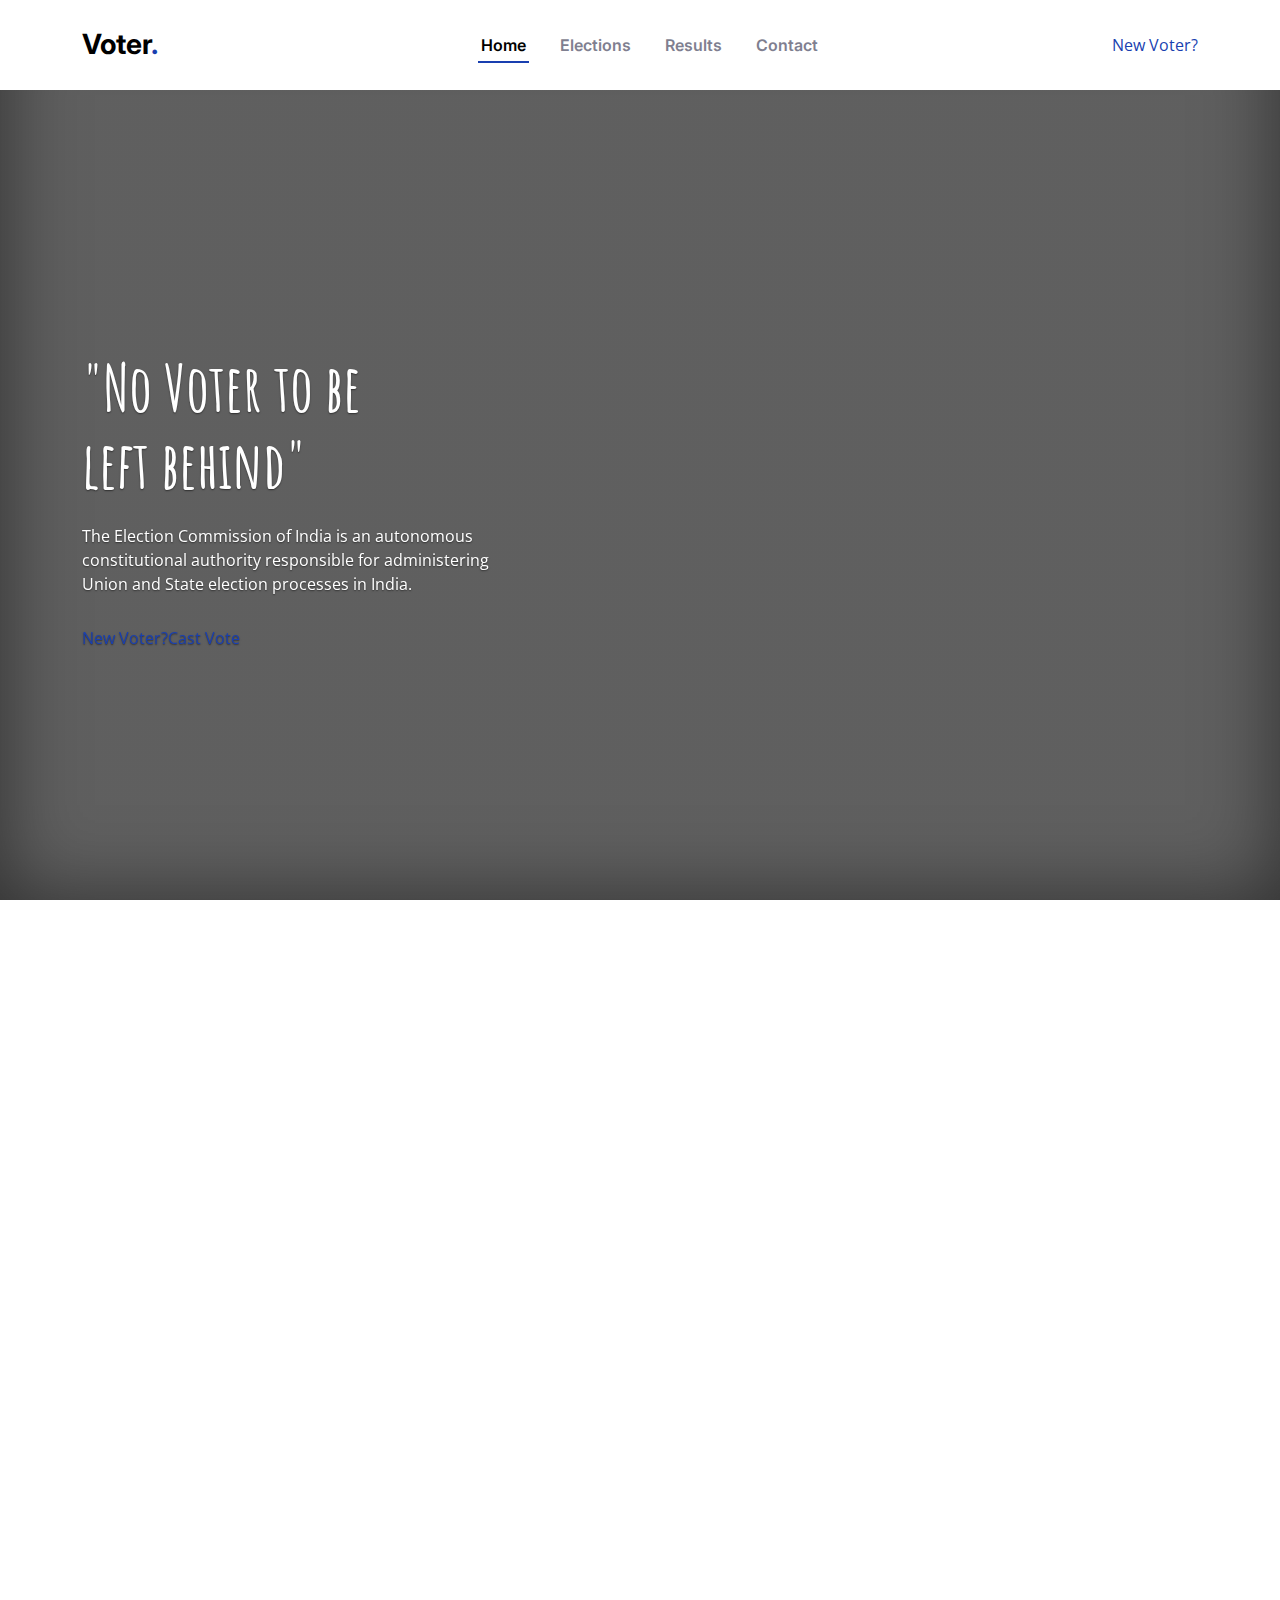
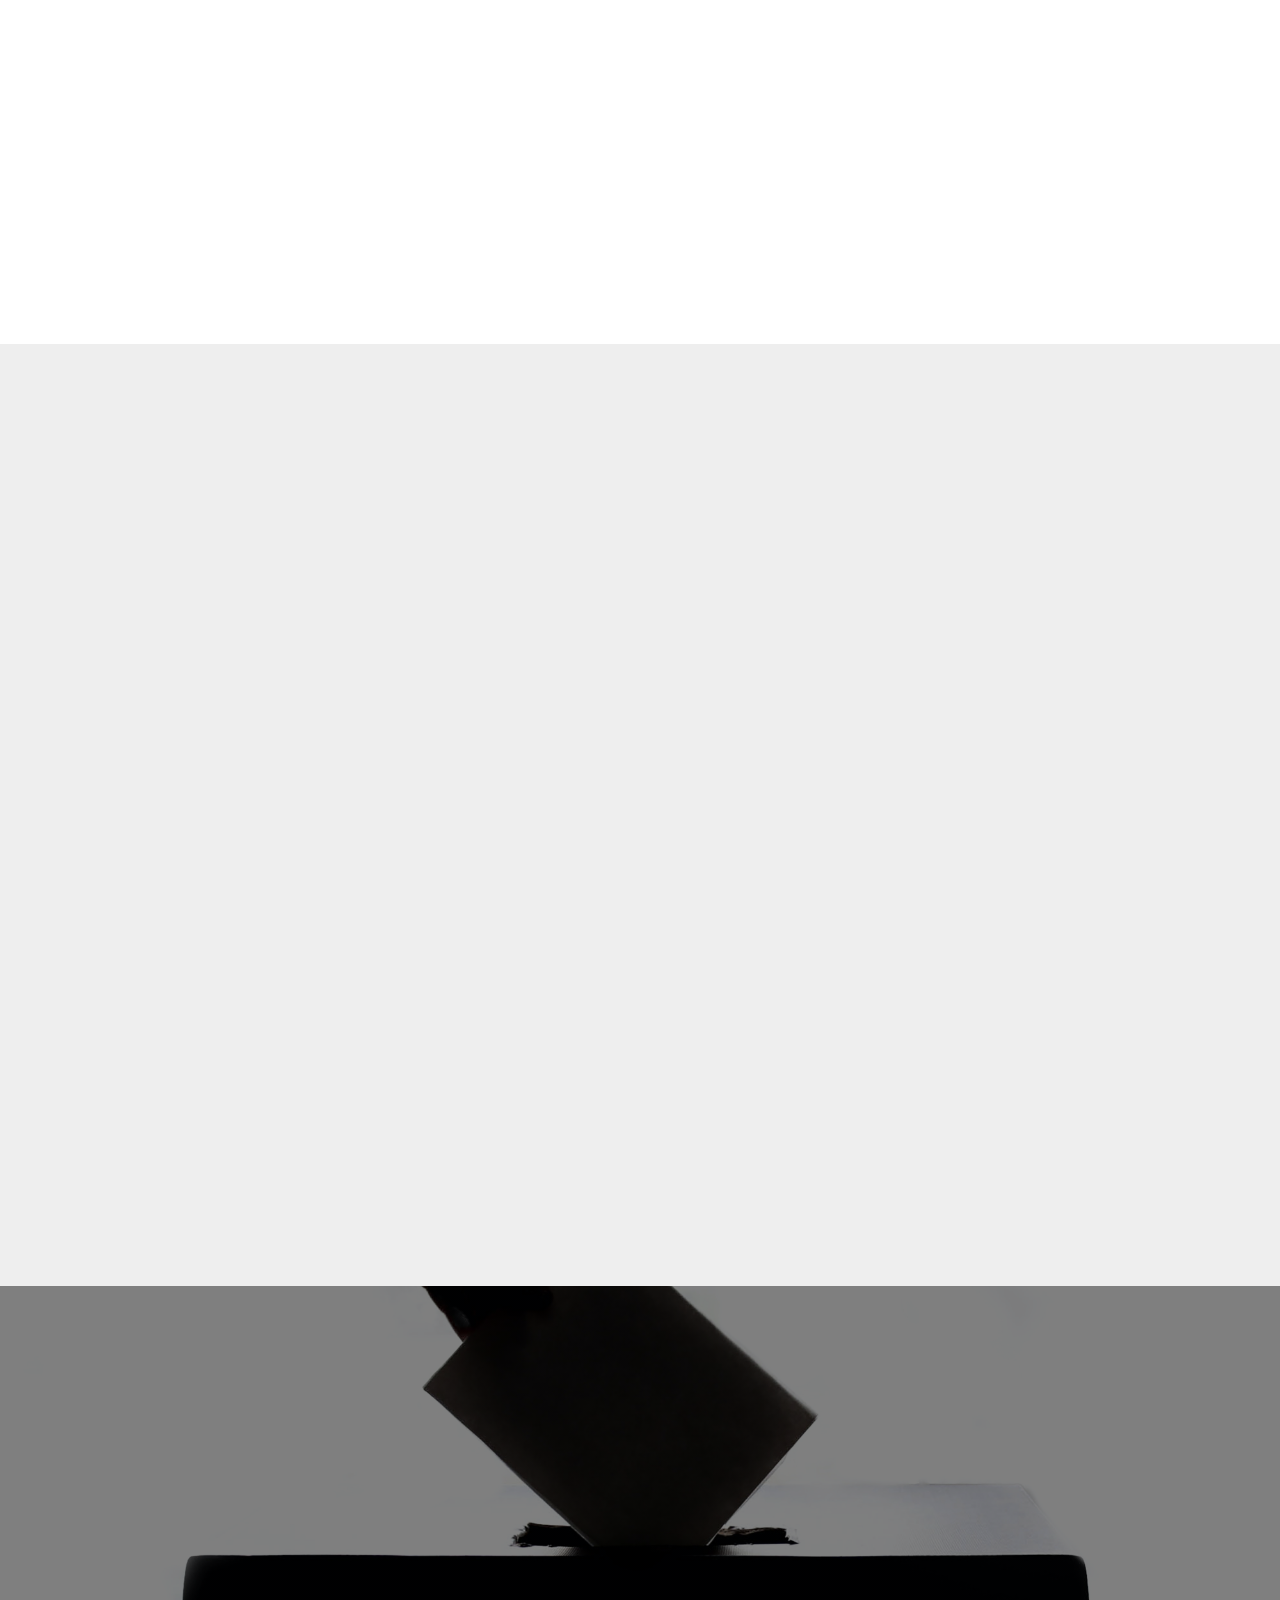
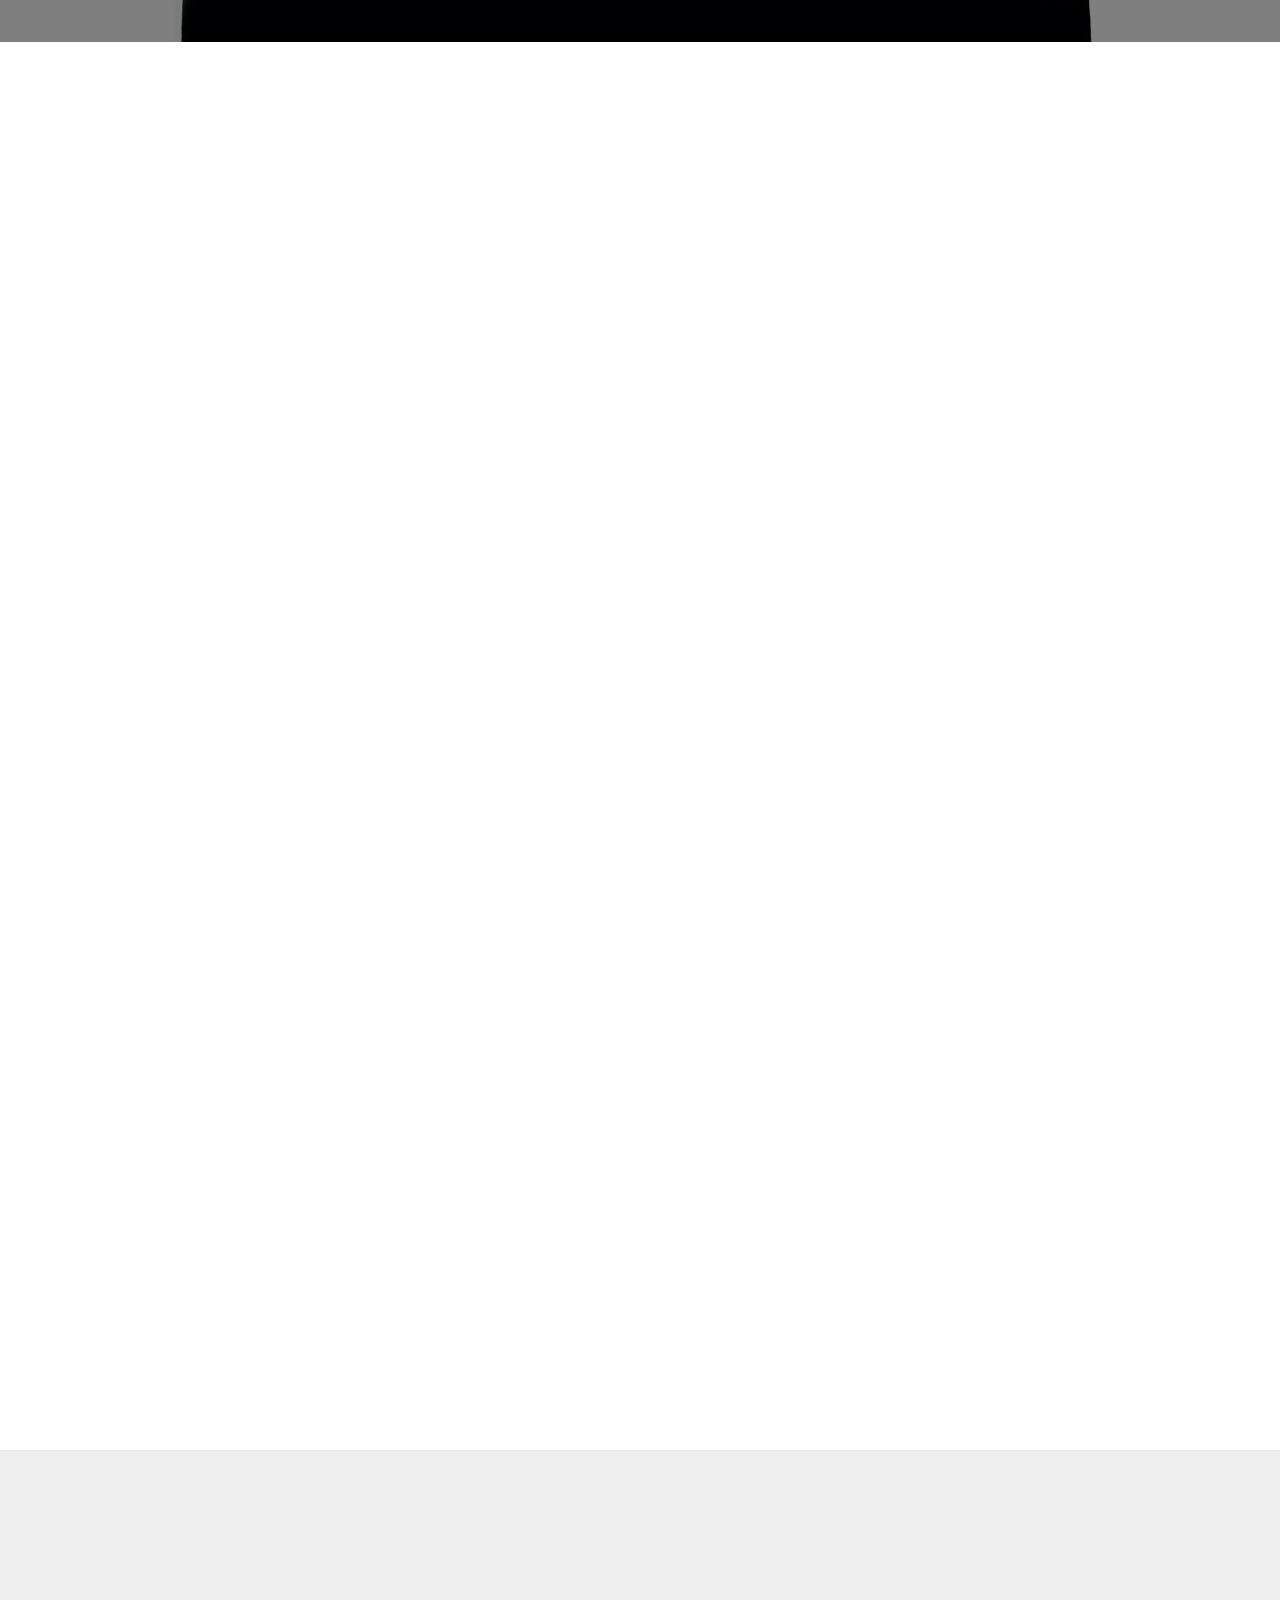
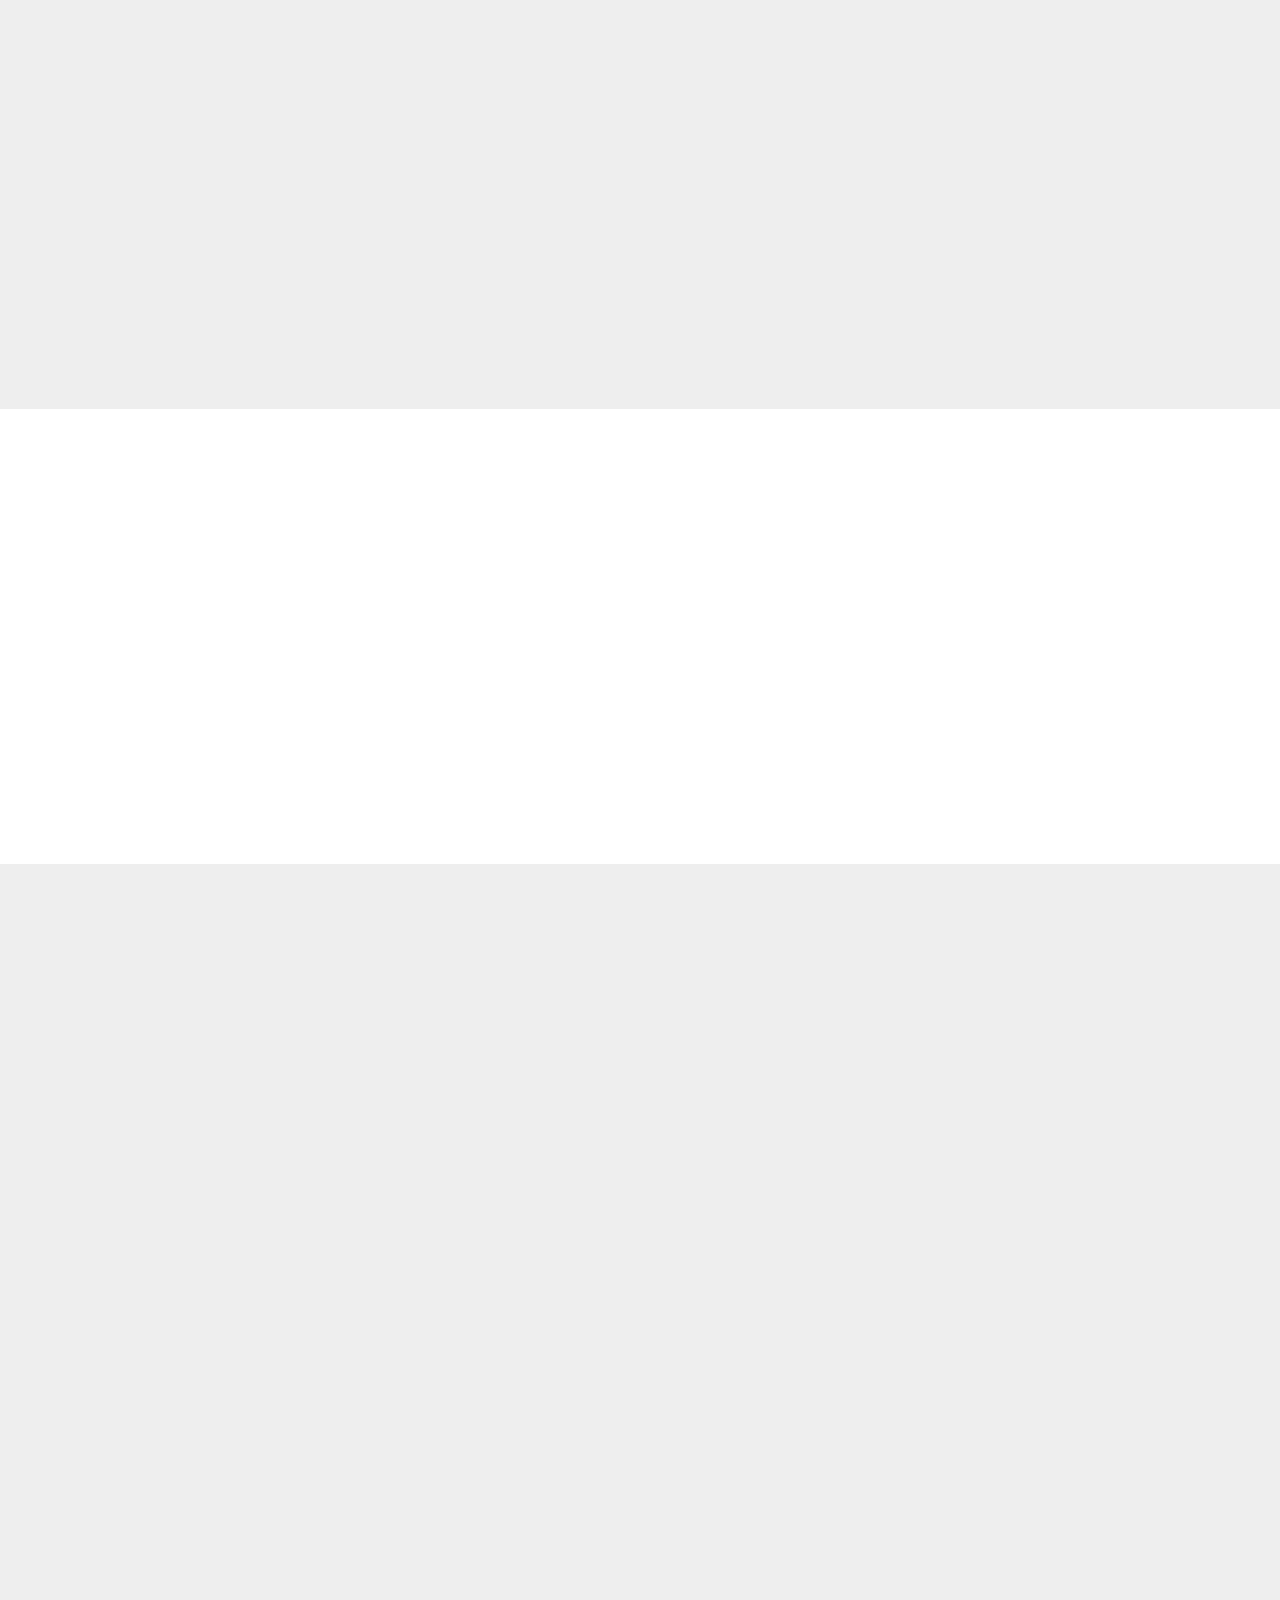
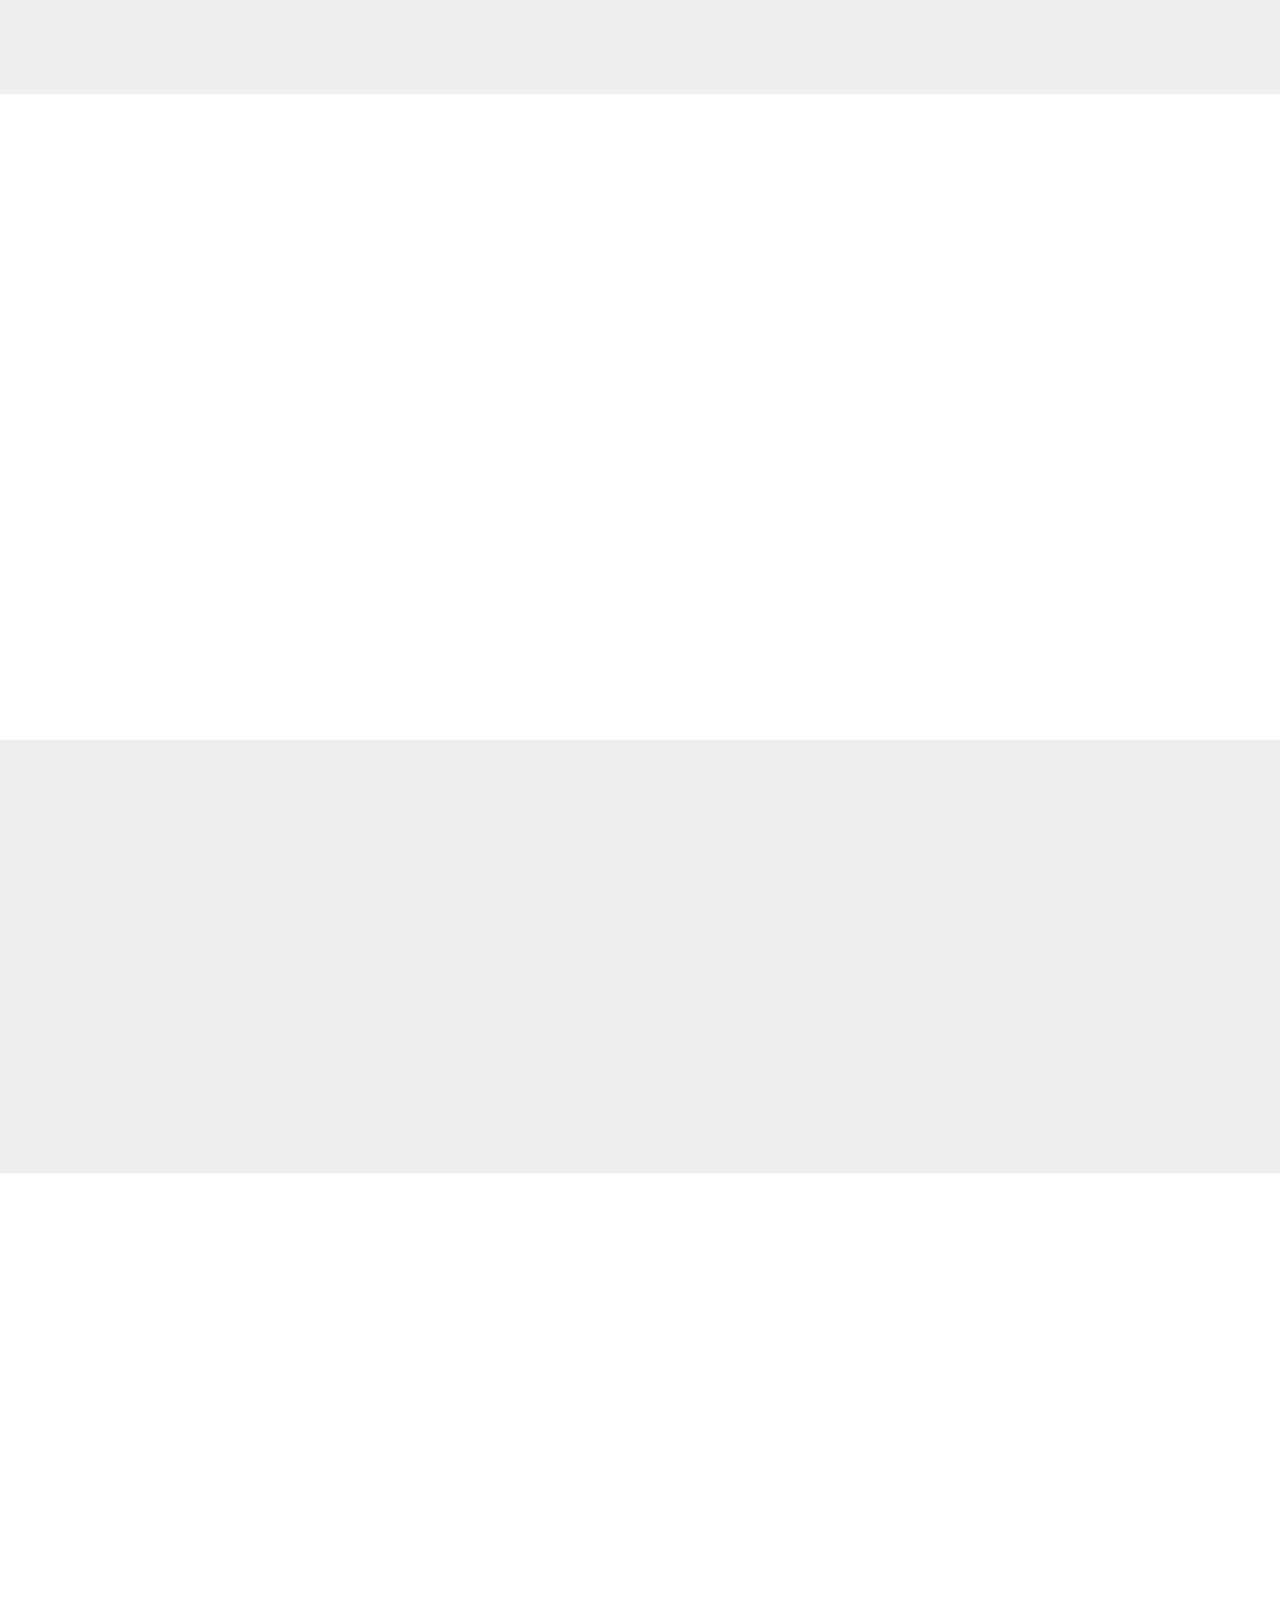
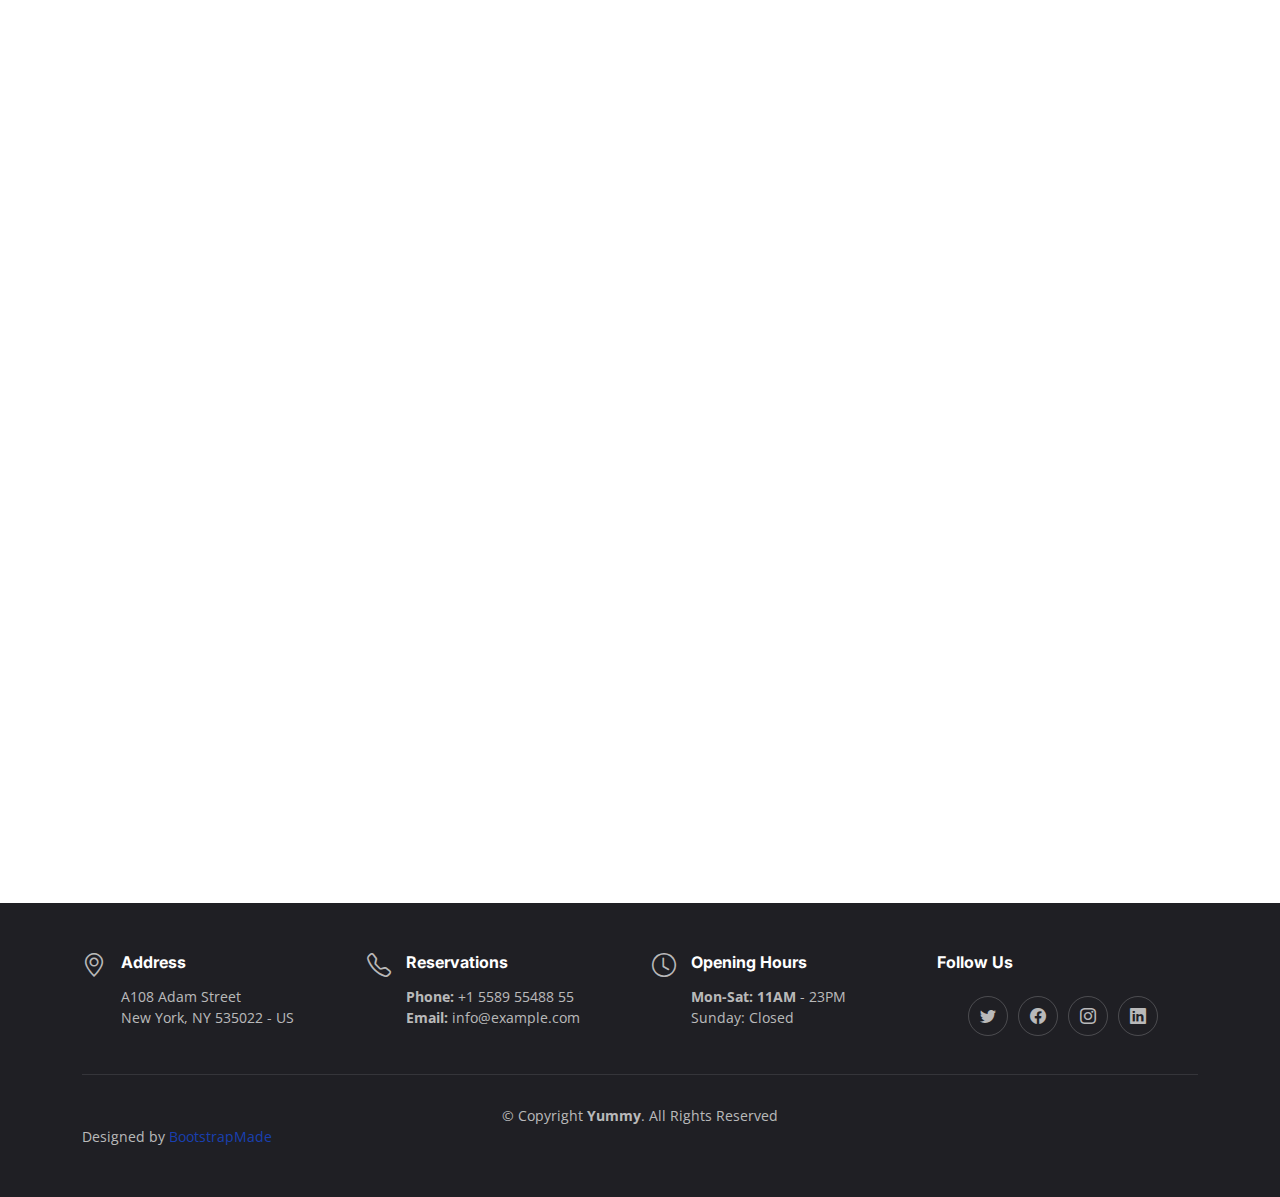
<file: index.html>
<!DOCTYPE html>
<html lang="en">
  <head>
    <meta charset="utf-8" />
    <meta content="width=device-width, initial-scale=1.0" name="viewport" />

    <title>Yummy Bootstrap Template - Index</title>
    <meta content="" name="description" />
    <meta content="" name="keywords" />

    <!-- Hii -->
    <link href="/assets/img/favicon.png" rel="icon" />
    <link href="/assets/img/apple-touch-icon.png" rel="apple-touch-icon" />

    <!-- Google Fonts -->
    <link rel="preconnect" href="https://fonts.googleapis.com" />
    <link rel="preconnect" href="https://fonts.gstatic.com" crossorigin />
    <link
      href="https://fonts.googleapis.com/css2?family=Open+Sans:ital,wght@0,300;0,400;0,500;0,600;0,700;1,300;1,400;1,600;1,700&family=Amatic+SC:ital,wght@0,300;0,400;0,500;0,600;0,700;1,300;1,400;1,500;1,600;1,700&family=Inter:ital,wght@0,300;0,400;0,500;0,600;0,700;1,300;1,400;1,500;1,600;1,700&display=swap"
      rel="stylesheet"
    />

    <!-- Vendor CSS Files -->
    <link
      href="/assets/vendor/bootstrap/css/bootstrap.min.css"
      rel="stylesheet"
    />
    <link
      href="/assets/vendor/bootstrap-icons/bootstrap-icons.css"
      rel="stylesheet"
    />
    <link href="/assets/vendor/aos/aos.css" rel="stylesheet" />
    <link
      href="/assets/vendor/glightbox/css/glightbox.min.css"
      rel="stylesheet"
    />
    <link href="/assets/vendor/swiper/swiper-bundle.min.css" rel="stylesheet" />

    <!-- Template Main CSS File -->
    <link href="/assets/css/main.css" rel="stylesheet" />

    <!-- =======================================================
  * Template Name: Yummy - v1.2.1
  * Template URL: https://bootstrapmade.com/yummy-bootstrap-restaurant-website-template/
  * Author: BootstrapMade.com
  * License: https://bootstrapmade.com/license/
  ======================================================== -->
  </head>

  <body>
    <!-- ======= Header ======= -->
    <header id="header" class="header fixed-top d-flex align-items-center">
      <div class="container d-flex align-items-center justify-content-between">
        <a
          href="index.html"
          class="logo d-flex align-items-center me-auto me-lg-0"
        >
          <!-- Uncomment the line below if you also wish to use an image logo -->
          <!-- <img src="assets/img/logo.png" alt=""> -->
          <h1>Voter<span>.</span></h1>
        </a>

        <nav id="navbar" class="navbar">
          <ul>
            <li><a href="#hero">Home</a></li>
            <li><a href="#about">Elections</a></li>
            <li><a href="#menu">Results</a></li>
            <li><a href="#contact">Contact</a></li>
          </ul>
        </nav>
        <!-- .navbar -->

        <a class="btn-book-a-table" href="#book-a-table">New Voter?</a>
        <i class="mobile-nav-toggle mobile-nav-show bi bi-list"></i>
        <i class="mobile-nav-toggle mobile-nav-hide d-none bi bi-x"></i>
      </div>
    </header>
    <!-- End Header -->

    <!-- ======= Hero Section ======= -->
    <section id="hero" class="hero d-flex align-items-center section-bg">
      <div class="container">
        <div class="row justify-content-between gy-5">
          <div
            class="col-lg-5 order-2 order-lg-1 d-flex flex-column justify-content-center align-items-center align-items-lg-start text-center text-lg-start"
          >
            <h2 data-aos="fade-up">"No Voter to be <br />left behind"</h2>
            <p data-aos="fade-up" data-aos-delay="100">
              The Election Commission of India is an autonomous constitutional
              authority responsible for administering Union and State election
              processes in India.
            </p>
            <div class="d-flex" data-aos="fade-up" data-aos-delay="200">
              <a href="#book-a-table" class="btn-book-a-table">New Voter?</a>
              <a
                href="#register"
                class="glightbox btn-watch-video d-flex align-items-center"
                ><span>Cast Vote</span></a
              >
            </div>
          </div>
        </div>
      </div>
    </section>
    <!-- End Hero Section -->

    <main id="main">
      <!-- ======= About Section ======= -->
      <section id="about" class="about">
        <div class="container" data-aos="fade-up">
          <div class="section-header">
            <h2>About Us</h2>
            <p>Learn More <span>About Us</span></p>
          </div>

          <div class="row gy-4">
            <div
              class="col-lg-7 position-relative about-img"
              style="background-image: url(/assets/img/about.jpg)"
              data-aos="fade-up"
              data-aos-delay="150"
            >
              <div class="call-us position-absolute">
                <h4>Book a Table</h4>
                <p>+1 5589 55488 55</p>
              </div>
            </div>
            <div
              class="col-lg-5 d-flex align-items-end"
              data-aos="fade-up"
              data-aos-delay="300"
            >
              <div class="content ps-0 ps-lg-5">
                <p class="fst-italic">
                  Lorem ipsum dolor sit amet, consectetur adipiscing elit, sed
                  do eiusmod tempor incididunt ut labore et dolore magna aliqua.
                </p>
                <ul>
                  <li>
                    <i class="bi bi-check2-all"></i> Ullamco laboris nisi ut
                    aliquip ex ea commodo consequat.
                  </li>
                  <li>
                    <i class="bi bi-check2-all"></i> Duis aute irure dolor in
                    reprehenderit in voluptate velit.
                  </li>
                  <li>
                    <i class="bi bi-check2-all"></i> Ullamco laboris nisi ut
                    aliquip ex ea commodo consequat. Duis aute irure dolor in
                    reprehenderit in voluptate trideta storacalaperda mastiro
                    dolore eu fugiat nulla pariatur.
                  </li>
                </ul>
                <p>
                  Ullamco laboris nisi ut aliquip ex ea commodo consequat. Duis
                  aute irure dolor in reprehenderit in voluptate velit esse
                  cillum dolore eu fugiat nulla pariatur. Excepteur sint
                  occaecat cupidatat non proident
                </p>

                <div class="position-relative mt-4">
                  <img src="/assets/img/about-2.jpg" class="img-fluid" alt="" />
                  <a
                    href="https://www.youtube.com/watch?v=LXb3EKWsInQ"
                    class="glightbox play-btn"
                  ></a>
                </div>
              </div>
            </div>
          </div>
        </div>
      </section>
      <!-- End About Section -->

      <!-- ======= Types Of elections ======= -->
      <section id="Elections-type" class="Elections-type section-bg">
        <div class="container" data-aos="fade-up">
          <div class="row gy-4">
            <div class="col-lg-8 d-flex align-items-center">
              <div class="row gy-4">
                <div class="col-xl-4" data-aos="fade-up" data-aos-delay="100">
                  <div
                    class="icon-box d-flex flex-column justify-content-center align-items-center"
                  >
                    <i class="bi bi-clipboard-data"></i>
                    <h4>Rajya Sabha</h4>
                    <p>
                      Rajya Sabha has a process of indirect elections where the
                      State governments select members as per the proportion of
                      seats available. The seats in Rajya sabha are allocated
                      according to the proportion of the population
                    </p>
                  </div>
                </div>
                <!-- End Types of election box -->

                <div class="col-xl-4" data-aos="fade-up" data-aos-delay="200">
                  <div
                    class="icon-box d-flex flex-column justify-content-center align-items-center"
                  >
                    <i class="bi bi-clipboard-data"></i>
                    <h4>Lok Sabha</h4>
                    <p>
                      The adult citizens of the country elect the members of the
                      Lok Sabha. These candidates contest together in their
                      relevant constituencies. All adult citizens can vote in
                      their respective constituencies. A candidate who gets
                      elected holds their seat for five years. They are called
                      the Members of Parliament.Elections take place once every
                      five years
                    </p>
                  </div>
                </div>
                <!-- End Icon Box -->

                <div class="col-xl-4" data-aos="fade-up" data-aos-delay="300">
                  <div
                    class="icon-box d-flex flex-column justify-content-center align-items-center"
                  >
                    <i class="bi bi-gem"></i>
                    <h4>Vidhan Sabha</h4>
                    <p>
                      Candidates who can win the Elections of the State
                      Legislative Assembly are called 'Members of Legislative
                      Assembly.'The maximum number of members of the legislative
                      assembly is 500, and the minimum strength of the
                      legislative assembly is 60.A candidate who gets elected
                      holds their seat for five years.
                    </p>
                  </div>
                </div>
                <!-- End Icon Box -->

                <div class="col-xl-4" data-aos="fade-up" data-aos-delay="400">
                  <div
                    class="icon-box d-flex flex-column justify-content-center align-items-center"
                  >
                    <i class="bi bi-inboxes"></i>
                    <h4>Zila Panchayat Elections</h4>
                    <p>
                      Zila Parishad is referred to as the third tier of the
                      Indian Panchayati Raj system. The members of the State
                      Legislature and the Indian parliament members comprise the
                      members of the Zila Parishad.Zila Parishad has a maximum
                      count of 75 members and a minimum count of 50 members.
                    </p>
                  </div>
                </div>
                <!-- End Icon Box -->
              </div>
            </div>
          </div>
        </div>
      </section>
      <!-- End Why Us Section -->

      <!-- ======= Stats Counter Section ======= -->
      <section id="stats-counter" class="stats-counter">
        <div class="container" data-aos="zoom-out">
          <div class="row gy-4">
            <div class="col-lg-3 col-md-6">
              <div class="stats-item text-center w-100 h-100">
                <span
                  data-purecounter-start="0"
                  data-purecounter-end="232"
                  data-purecounter-duration="1"
                  class="purecounter"
                ></span>
                <p>Clients</p>
              </div>
            </div>
            <!-- End Stats Item -->

            <div class="col-lg-3 col-md-6">
              <div class="stats-item text-center w-100 h-100">
                <span
                  data-purecounter-start="0"
                  data-purecounter-end="521"
                  data-purecounter-duration="1"
                  class="purecounter"
                ></span>
                <p>Projects</p>
              </div>
            </div>
            <!-- End Stats Item -->

            <div class="col-lg-3 col-md-6">
              <div class="stats-item text-center w-100 h-100">
                <span
                  data-purecounter-start="0"
                  data-purecounter-end="1453"
                  data-purecounter-duration="1"
                  class="purecounter"
                ></span>
                <p>Hours Of Support</p>
              </div>
            </div>
            <!-- End Stats Item -->

            <div class="col-lg-3 col-md-6">
              <div class="stats-item text-center w-100 h-100">
                <span
                  data-purecounter-start="0"
                  data-purecounter-end="32"
                  data-purecounter-duration="1"
                  class="purecounter"
                ></span>
                <p>Workers</p>
              </div>
            </div>
            <!-- End Stats Item -->
          </div>
        </div>
      </section>
      <!-- End Stats Counter Section -->

      <!-- ======= Menu Section ======= -->
      <section id="menu" class="menu">
        <div class="container" data-aos="fade-up">
          <div class="section-header">
            <h2>Our Menu</h2>
            <p>Check Our <span>Yummy Menu</span></p>
          </div>

          <ul
            class="nav nav-tabs d-flex justify-content-center"
            data-aos="fade-up"
            data-aos-delay="200"
          >
            <li class="nav-item">
              <a
                class="nav-link active show"
                data-bs-toggle="tab"
                data-bs-target="#menu-starters"
              >
                <h4>Starters</h4>
              </a>
            </li>
            <!-- End tab nav item -->

            <li class="nav-item">
              <a
                class="nav-link"
                data-bs-toggle="tab"
                data-bs-target="#menu-breakfast"
              >
                <h4>Breakfast</h4> </a
              ><!-- End tab nav item -->
            </li>

            <li class="nav-item">
              <a
                class="nav-link"
                data-bs-toggle="tab"
                data-bs-target="#menu-lunch"
              >
                <h4>Lunch</h4>
              </a>
            </li>
            <!-- End tab nav item -->

            <li class="nav-item">
              <a
                class="nav-link"
                data-bs-toggle="tab"
                data-bs-target="#menu-dinner"
              >
                <h4>Dinner</h4>
              </a>
            </li>
            <!-- End tab nav item -->
          </ul>

          <div class="tab-content" data-aos="fade-up" data-aos-delay="300">
            <div class="tab-pane fade active show" id="menu-starters">
              <div class="tab-header text-center">
                <p>Menu</p>
                <h3>Starters</h3>
              </div>

              <div class="row gy-5">
                <div class="col-lg-4 menu-item">
                  <a href="/assets/img/menu/menu-item-1.png" class="glightbox"
                    ><img
                      src="/assets/img/menu/menu-item-1.png"
                      class="menu-img img-fluid"
                      alt=""
                  /></a>
                  <h4>Magnam Tiste</h4>
                  <p class="ingredients">
                    Lorem, deren, trataro, filede, nerada
                  </p>
                  <p class="price">$5.95</p>
                </div>
                <!-- Menu Item -->

                <div class="col-lg-4 menu-item">
                  <a href="/assets/img/menu/menu-item-2.png" class="glightbox"
                    ><img
                      src="/assets/img/menu/menu-item-2.png"
                      class="menu-img img-fluid"
                      alt=""
                  /></a>
                  <h4>Aut Luia</h4>
                  <p class="ingredients">
                    Lorem, deren, trataro, filede, nerada
                  </p>
                  <p class="price">$14.95</p>
                </div>
                <!-- Menu Item -->

                <div class="col-lg-4 menu-item">
                  <a href="/assets/img/menu/menu-item-3.png" class="glightbox"
                    ><img
                      src="/assets/img/menu/menu-item-3.png"
                      class="menu-img img-fluid"
                      alt=""
                  /></a>
                  <h4>Est Eligendi</h4>
                  <p class="ingredients">
                    Lorem, deren, trataro, filede, nerada
                  </p>
                  <p class="price">$8.95</p>
                </div>
                <!-- Menu Item -->

                <div class="col-lg-4 menu-item">
                  <a href="/assets/img/menu/menu-item-4.png" class="glightbox"
                    ><img
                      src="/assets/img/menu/menu-item-4.png"
                      class="menu-img img-fluid"
                      alt=""
                  /></a>
                  <h4>Eos Luibusdam</h4>
                  <p class="ingredients">
                    Lorem, deren, trataro, filede, nerada
                  </p>
                  <p class="price">$12.95</p>
                </div>
                <!-- Menu Item -->

                <div class="col-lg-4 menu-item">
                  <a href="/assets/img/menu/menu-item-5.png" class="glightbox"
                    ><img
                      src="/assets/img/menu/menu-item-5.png"
                      class="menu-img img-fluid"
                      alt=""
                  /></a>
                  <h4>Eos Luibusdam</h4>
                  <p class="ingredients">
                    Lorem, deren, trataro, filede, nerada
                  </p>
                  <p class="price">$12.95</p>
                </div>
                <!-- Menu Item -->

                <div class="col-lg-4 menu-item">
                  <a href="/assets/img/menu/menu-item-6.png" class="glightbox"
                    ><img
                      src="/assets/img/menu/menu-item-6.png"
                      class="menu-img img-fluid"
                      alt=""
                  /></a>
                  <h4>Laboriosam Direva</h4>
                  <p class="ingredients">
                    Lorem, deren, trataro, filede, nerada
                  </p>
                  <p class="price">$9.95</p>
                </div>
                <!-- Menu Item -->
              </div>
            </div>
            <!-- End Starter Menu Content -->

            <div class="tab-pane fade" id="menu-breakfast">
              <div class="tab-header text-center">
                <p>Menu</p>
                <h3>Breakfast</h3>
              </div>

              <div class="row gy-5">
                <div class="col-lg-4 menu-item">
                  <a href="/assets/img/menu/menu-item-1.png" class="glightbox"
                    ><img
                      src="/assets/img/menu/menu-item-1.png"
                      class="menu-img img-fluid"
                      alt=""
                  /></a>
                  <h4>Magnam Tiste</h4>
                  <p class="ingredients">
                    Lorem, deren, trataro, filede, nerada
                  </p>
                  <p class="price">$5.95</p>
                </div>
                <!-- Menu Item -->

                <div class="col-lg-4 menu-item">
                  <a href="/assets/img/menu/menu-item-2.png" class="glightbox"
                    ><img
                      src="/assets/img/menu/menu-item-2.png"
                      class="menu-img img-fluid"
                      alt=""
                  /></a>
                  <h4>Aut Luia</h4>
                  <p class="ingredients">
                    Lorem, deren, trataro, filede, nerada
                  </p>
                  <p class="price">$14.95</p>
                </div>
                <!-- Menu Item -->

                <div class="col-lg-4 menu-item">
                  <a href="/assets/img/menu/menu-item-3.png" class="glightbox"
                    ><img
                      src="/assets/img/menu/menu-item-3.png"
                      class="menu-img img-fluid"
                      alt=""
                  /></a>
                  <h4>Est Eligendi</h4>
                  <p class="ingredients">
                    Lorem, deren, trataro, filede, nerada
                  </p>
                  <p class="price">$8.95</p>
                </div>
                <!-- Menu Item -->

                <div class="col-lg-4 menu-item">
                  <a href="/assets/img/menu/menu-item-4.png" class="glightbox"
                    ><img
                      src="/assets/img/menu/menu-item-4.png"
                      class="menu-img img-fluid"
                      alt=""
                  /></a>
                  <h4>Eos Luibusdam</h4>
                  <p class="ingredients">
                    Lorem, deren, trataro, filede, nerada
                  </p>
                  <p class="price">$12.95</p>
                </div>
                <!-- Menu Item -->

                <div class="col-lg-4 menu-item">
                  <a href="/assets/img/menu/menu-item-5.png" class="glightbox"
                    ><img
                      src="/assets/img/menu/menu-item-5.png"
                      class="menu-img img-fluid"
                      alt=""
                  /></a>
                  <h4>Eos Luibusdam</h4>
                  <p class="ingredients">
                    Lorem, deren, trataro, filede, nerada
                  </p>
                  <p class="price">$12.95</p>
                </div>
                <!-- Menu Item -->

                <div class="col-lg-4 menu-item">
                  <a href="/assets/img/menu/menu-item-6.png" class="glightbox"
                    ><img
                      src="/assets/img/menu/menu-item-6.png"
                      class="menu-img img-fluid"
                      alt=""
                  /></a>
                  <h4>Laboriosam Direva</h4>
                  <p class="ingredients">
                    Lorem, deren, trataro, filede, nerada
                  </p>
                  <p class="price">$9.95</p>
                </div>
                <!-- Menu Item -->
              </div>
            </div>
            <!-- End Breakfast Menu Content -->

            <div class="tab-pane fade" id="menu-lunch">
              <div class="tab-header text-center">
                <p>Menu</p>
                <h3>Lunch</h3>
              </div>

              <div class="row gy-5">
                <div class="col-lg-4 menu-item">
                  <a href="/assets/img/menu/menu-item-1.png" class="glightbox"
                    ><img
                      src="/assets/img/menu/menu-item-1.png"
                      class="menu-img img-fluid"
                      alt=""
                  /></a>
                  <h4>Magnam Tiste</h4>
                  <p class="ingredients">
                    Lorem, deren, trataro, filede, nerada
                  </p>
                  <p class="price">$5.95</p>
                </div>
                <!-- Menu Item -->

                <div class="col-lg-4 menu-item">
                  <a href="/assets/img/menu/menu-item-2.png" class="glightbox"
                    ><img
                      src="/assets/img/menu/menu-item-2.png"
                      class="menu-img img-fluid"
                      alt=""
                  /></a>
                  <h4>Aut Luia</h4>
                  <p class="ingredients">
                    Lorem, deren, trataro, filede, nerada
                  </p>
                  <p class="price">$14.95</p>
                </div>
                <!-- Menu Item -->

                <div class="col-lg-4 menu-item">
                  <a href="/assets/img/menu/menu-item-3.png" class="glightbox"
                    ><img
                      src="/assets/img/menu/menu-item-3.png"
                      class="menu-img img-fluid"
                      alt=""
                  /></a>
                  <h4>Est Eligendi</h4>
                  <p class="ingredients">
                    Lorem, deren, trataro, filede, nerada
                  </p>
                  <p class="price">$8.95</p>
                </div>
                <!-- Menu Item -->

                <div class="col-lg-4 menu-item">
                  <a href="/assets/img/menu/menu-item-4.png" class="glightbox"
                    ><img
                      src="/assets/img/menu/menu-item-4.png"
                      class="menu-img img-fluid"
                      alt=""
                  /></a>
                  <h4>Eos Luibusdam</h4>
                  <p class="ingredients">
                    Lorem, deren, trataro, filede, nerada
                  </p>
                  <p class="price">$12.95</p>
                </div>
                <!-- Menu Item -->

                <div class="col-lg-4 menu-item">
                  <a href="/assets/img/menu/menu-item-5.png" class="glightbox"
                    ><img
                      src="/assets/img/menu/menu-item-5.png"
                      class="menu-img img-fluid"
                      alt=""
                  /></a>
                  <h4>Eos Luibusdam</h4>
                  <p class="ingredients">
                    Lorem, deren, trataro, filede, nerada
                  </p>
                  <p class="price">$12.95</p>
                </div>
                <!-- Menu Item -->

                <div class="col-lg-4 menu-item">
                  <a href="/assets/img/menu/menu-item-6.png" class="glightbox"
                    ><img
                      src="/assets/img/menu/menu-item-6.png"
                      class="menu-img img-fluid"
                      alt=""
                  /></a>
                  <h4>Laboriosam Direva</h4>
                  <p class="ingredients">
                    Lorem, deren, trataro, filede, nerada
                  </p>
                  <p class="price">$9.95</p>
                </div>
                <!-- Menu Item -->
              </div>
            </div>
            <!-- End Lunch Menu Content -->

            <div class="tab-pane fade" id="menu-dinner">
              <div class="tab-header text-center">
                <p>Menu</p>
                <h3>Dinner</h3>
              </div>

              <div class="row gy-5">
                <div class="col-lg-4 menu-item">
                  <a href="/assets/img/menu/menu-item-1.png" class="glightbox"
                    ><img
                      src="/assets/img/menu/menu-item-1.png"
                      class="menu-img img-fluid"
                      alt=""
                  /></a>
                  <h4>Magnam Tiste</h4>
                  <p class="ingredients">
                    Lorem, deren, trataro, filede, nerada
                  </p>
                  <p class="price">$5.95</p>
                </div>
                <!-- Menu Item -->

                <div class="col-lg-4 menu-item">
                  <a href="/assets/img/menu/menu-item-2.png" class="glightbox"
                    ><img
                      src="/assets/img/menu/menu-item-2.png"
                      class="menu-img img-fluid"
                      alt=""
                  /></a>
                  <h4>Aut Luia</h4>
                  <p class="ingredients">
                    Lorem, deren, trataro, filede, nerada
                  </p>
                  <p class="price">$14.95</p>
                </div>
                <!-- Menu Item -->

                <div class="col-lg-4 menu-item">
                  <a href="/assets/img/menu/menu-item-3.png" class="glightbox"
                    ><img
                      src="/assets/img/menu/menu-item-3.png"
                      class="menu-img img-fluid"
                      alt=""
                  /></a>
                  <h4>Est Eligendi</h4>
                  <p class="ingredients">
                    Lorem, deren, trataro, filede, nerada
                  </p>
                  <p class="price">$8.95</p>
                </div>
                <!-- Menu Item -->

                <div class="col-lg-4 menu-item">
                  <a href="/assets/img/menu/menu-item-4.png" class="glightbox"
                    ><img
                      src="/assets/img/menu/menu-item-4.png"
                      class="menu-img img-fluid"
                      alt=""
                  /></a>
                  <h4>Eos Luibusdam</h4>
                  <p class="ingredients">
                    Lorem, deren, trataro, filede, nerada
                  </p>
                  <p class="price">$12.95</p>
                </div>
                <!-- Menu Item -->

                <div class="col-lg-4 menu-item">
                  <a href="/assets/img/menu/menu-item-5.png" class="glightbox"
                    ><img
                      src="/assets/img/menu/menu-item-5.png"
                      class="menu-img img-fluid"
                      alt=""
                  /></a>
                  <h4>Eos Luibusdam</h4>
                  <p class="ingredients">
                    Lorem, deren, trataro, filede, nerada
                  </p>
                  <p class="price">$12.95</p>
                </div>
                <!-- Menu Item -->

                <div class="col-lg-4 menu-item">
                  <a href="/assets/img/menu/menu-item-6.png" class="glightbox"
                    ><img
                      src="/assets/img/menu/menu-item-6.png"
                      class="menu-img img-fluid"
                      alt=""
                  /></a>
                  <h4>Laboriosam Direva</h4>
                  <p class="ingredients">
                    Lorem, deren, trataro, filede, nerada
                  </p>
                  <p class="price">$9.95</p>
                </div>
                <!-- Menu Item -->
              </div>
            </div>
            <!-- End Dinner Menu Content -->
          </div>
        </div>
      </section>
      <!-- End Menu Section -->

      <!-- ======= Testimonials Section ======= -->
      <section id="testimonials" class="testimonials section-bg">
        <div class="container" data-aos="fade-up">
          <div class="section-header">
            <h2>Testimonials</h2>
            <p>What Are They <span>Saying About Us</span></p>
          </div>

          <div class="slides-1 swiper" data-aos="fade-up" data-aos-delay="100">
            <div class="swiper-wrapper">
              <div class="swiper-slide">
                <div class="testimonial-item">
                  <div class="row gy-4 justify-content-center">
                    <div class="col-lg-6">
                      <div class="testimonial-content">
                        <p>
                          <i class="bi bi-quote quote-icon-left"></i>
                          Proin iaculis purus consequat sem cure digni ssim
                          donec porttitora entum suscipit rhoncus. Accusantium
                          quam, ultricies eget id, aliquam eget nibh et. Maecen
                          aliquam, risus at semper.
                          <i class="bi bi-quote quote-icon-right"></i>
                        </p>
                        <h3>Saul Goodman</h3>
                        <h4>Ceo &amp; Founder</h4>
                        <div class="stars">
                          <i class="bi bi-star-fill"></i
                          ><i class="bi bi-star-fill"></i
                          ><i class="bi bi-star-fill"></i
                          ><i class="bi bi-star-fill"></i
                          ><i class="bi bi-star-fill"></i>
                        </div>
                      </div>
                    </div>
                    <div class="col-lg-2 text-center">
                      <img
                        src="/assets/img/testimonials/testimonials-1.jpg"
                        class="img-fluid testimonial-img"
                        alt=""
                      />
                    </div>
                  </div>
                </div>
              </div>
              <!-- End testimonial item -->

              <div class="swiper-slide">
                <div class="testimonial-item">
                  <div class="row gy-4 justify-content-center">
                    <div class="col-lg-6">
                      <div class="testimonial-content">
                        <p>
                          <i class="bi bi-quote quote-icon-left"></i>
                          Export tempor illum tamen malis malis eram quae irure
                          esse labore quem cillum quid cillum eram malis quorum
                          velit fore eram velit sunt aliqua noster fugiat irure
                          amet legam anim culpa.
                          <i class="bi bi-quote quote-icon-right"></i>
                        </p>
                        <h3>Sara Wilsson</h3>
                        <h4>Designer</h4>
                        <div class="stars">
                          <i class="bi bi-star-fill"></i
                          ><i class="bi bi-star-fill"></i
                          ><i class="bi bi-star-fill"></i
                          ><i class="bi bi-star-fill"></i
                          ><i class="bi bi-star-fill"></i>
                        </div>
                      </div>
                    </div>
                    <div class="col-lg-2 text-center">
                      <img
                        src="/assets/img/testimonials/testimonials-2.jpg"
                        class="img-fluid testimonial-img"
                        alt=""
                      />
                    </div>
                  </div>
                </div>
              </div>
              <!-- End testimonial item -->

              <div class="swiper-slide">
                <div class="testimonial-item">
                  <div class="row gy-4 justify-content-center">
                    <div class="col-lg-6">
                      <div class="testimonial-content">
                        <p>
                          <i class="bi bi-quote quote-icon-left"></i>
                          Enim nisi quem export duis labore cillum quae magna
                          enim sint quorum nulla quem veniam duis minim tempor
                          labore quem eram duis noster aute amet eram fore quis
                          sint minim.
                          <i class="bi bi-quote quote-icon-right"></i>
                        </p>
                        <h3>Jena Karlis</h3>
                        <h4>Store Owner</h4>
                        <div class="stars">
                          <i class="bi bi-star-fill"></i
                          ><i class="bi bi-star-fill"></i
                          ><i class="bi bi-star-fill"></i
                          ><i class="bi bi-star-fill"></i
                          ><i class="bi bi-star-fill"></i>
                        </div>
                      </div>
                    </div>
                    <div class="col-lg-2 text-center">
                      <img
                        src="/assets/img/testimonials/testimonials-3.jpg"
                        class="img-fluid testimonial-img"
                        alt=""
                      />
                    </div>
                  </div>
                </div>
              </div>
              <!-- End testimonial item -->

              <div class="swiper-slide">
                <div class="testimonial-item">
                  <div class="row gy-4 justify-content-center">
                    <div class="col-lg-6">
                      <div class="testimonial-content">
                        <p>
                          <i class="bi bi-quote quote-icon-left"></i>
                          Quis quorum aliqua sint quem legam fore sunt eram
                          irure aliqua veniam tempor noster veniam enim culpa
                          labore duis sunt culpa nulla illum cillum fugiat legam
                          esse veniam culpa fore nisi cillum quid.
                          <i class="bi bi-quote quote-icon-right"></i>
                        </p>
                        <h3>John Larson</h3>
                        <h4>Entrepreneur</h4>
                        <div class="stars">
                          <i class="bi bi-star-fill"></i
                          ><i class="bi bi-star-fill"></i
                          ><i class="bi bi-star-fill"></i
                          ><i class="bi bi-star-fill"></i
                          ><i class="bi bi-star-fill"></i>
                        </div>
                      </div>
                    </div>
                    <div class="col-lg-2 text-center">
                      <img
                        src="/assets/img/testimonials/testimonials-4.jpg"
                        class="img-fluid testimonial-img"
                        alt=""
                      />
                    </div>
                  </div>
                </div>
              </div>
              <!-- End testimonial item -->
            </div>
            <div class="swiper-pagination"></div>
          </div>
        </div>
      </section>
      <!-- End Testimonials Section -->

      <!-- ======= Events Section ======= -->
      <section id="events" class="events">
        <div class="container-fluid" data-aos="fade-up">
          <div class="section-header">
            <h2>Events</h2>
            <p>Share <span>Your Moments</span> In Our Restaurant</p>
          </div>

          <div class="slides-3 swiper" data-aos="fade-up" data-aos-delay="100">
            <div class="swiper-wrapper">
              <div
                class="swiper-slide event-item d-flex flex-column justify-content-end"
                style="background-image: url(/assets/img/events-1.jpg)"
              >
                <h3>Custom Parties</h3>
                <div class="price align-self-start">$99</div>
                <p class="description">
                  Quo corporis voluptas ea ad. Consectetur inventore sapiente
                  ipsum voluptas eos omnis facere. Enim facilis veritatis id est
                  rem repudiandae nulla expedita quas.
                </p>
              </div>
              <!-- End Event item -->

              <div
                class="swiper-slide event-item d-flex flex-column justify-content-end"
                style="background-image: url(/assets/img/events-2.jpg)"
              >
                <h3>Private Parties</h3>
                <div class="price align-self-start">$289</div>
                <p class="description">
                  In delectus sint qui et enim. Et ab repudiandae inventore
                  quaerat doloribus. Facere nemo vero est ut dolores ea
                  assumenda et. Delectus saepe accusamus aspernatur.
                </p>
              </div>
              <!-- End Event item -->

              <div
                class="swiper-slide event-item d-flex flex-column justify-content-end"
                style="background-image: url(/assets/img/events-3.jpg)"
              >
                <h3>Birthday Parties</h3>
                <div class="price align-self-start">$499</div>
                <p class="description">
                  Laborum aperiam atque omnis minus omnis est qui assumenda
                  quos. Quis id sit quibusdam. Esse quisquam ducimus officia
                  ipsum ut quibusdam maxime. Non enim perspiciatis.
                </p>
              </div>
              <!-- End Event item -->
            </div>
            <div class="swiper-pagination"></div>
          </div>
        </div>
      </section>
      <!-- End Events Section -->

      <!-- ======= Chefs Section ======= -->
      <section id="chefs" class="chefs section-bg">
        <div class="container" data-aos="fade-up">
          <div class="section-header">
            <h2>Chefs</h2>
            <p>Our <span>Proffesional</span> Chefs</p>
          </div>

          <div class="row gy-4">
            <div
              class="col-lg-4 col-md-6 d-flex align-items-stretch"
              data-aos="fade-up"
              data-aos-delay="100"
            >
              <div class="chef-member">
                <div class="member-img">
                  <img
                    src="/assets/img/chefs/chefs-1.jpg"
                    class="img-fluid"
                    alt=""
                  />
                  <div class="social">
                    <a href=""><i class="bi bi-twitter"></i></a>
                    <a href=""><i class="bi bi-facebook"></i></a>
                    <a href=""><i class="bi bi-instagram"></i></a>
                    <a href=""><i class="bi bi-linkedin"></i></a>
                  </div>
                </div>
                <div class="member-info">
                  <h4>Walter White</h4>
                  <span>Master Chef</span>
                  <p>
                    Velit aut quia fugit et et. Dolorum ea voluptate vel tempore
                    tenetur ipsa quae aut. Ipsum exercitationem iure minima enim
                    corporis et voluptate.
                  </p>
                </div>
              </div>
            </div>
            <!-- End Chefs Member -->

            <div
              class="col-lg-4 col-md-6 d-flex align-items-stretch"
              data-aos="fade-up"
              data-aos-delay="200"
            >
              <div class="chef-member">
                <div class="member-img">
                  <img
                    src="/assets/img/chefs/chefs-2.jpg"
                    class="img-fluid"
                    alt=""
                  />
                  <div class="social">
                    <a href=""><i class="bi bi-twitter"></i></a>
                    <a href=""><i class="bi bi-facebook"></i></a>
                    <a href=""><i class="bi bi-instagram"></i></a>
                    <a href=""><i class="bi bi-linkedin"></i></a>
                  </div>
                </div>
                <div class="member-info">
                  <h4>Sarah Jhonson</h4>
                  <span>Patissier</span>
                  <p>
                    Quo esse repellendus quia id. Est eum et accusantium
                    pariatur fugit nihil minima suscipit corporis. Voluptate sed
                    quas reiciendis animi neque sapiente.
                  </p>
                </div>
              </div>
            </div>
            <!-- End Chefs Member -->

            <div
              class="col-lg-4 col-md-6 d-flex align-items-stretch"
              data-aos="fade-up"
              data-aos-delay="300"
            >
              <div class="chef-member">
                <div class="member-img">
                  <img
                    src="/assets/img/chefs/chefs-3.jpg"
                    class="img-fluid"
                    alt=""
                  />
                  <div class="social">
                    <a href=""><i class="bi bi-twitter"></i></a>
                    <a href=""><i class="bi bi-facebook"></i></a>
                    <a href=""><i class="bi bi-instagram"></i></a>
                    <a href=""><i class="bi bi-linkedin"></i></a>
                  </div>
                </div>
                <div class="member-info">
                  <h4>William Anderson</h4>
                  <span>Cook</span>
                  <p>
                    Vero omnis enim consequatur. Voluptas consectetur unde qui
                    molestiae deserunt. Voluptates enim aut architecto porro
                    aspernatur molestiae modi.
                  </p>
                </div>
              </div>
            </div>
            <!-- End Chefs Member -->
          </div>
        </div>
      </section>
      <!-- End Chefs Section -->

      <!-- ======= Book A Table Section ======= -->
      <section id="book-a-table" class="book-a-table">
        <div class="container" data-aos="fade-up">
          <div class="section-header">
            <h2>Book A Table</h2>
            <p>Book <span>Your Stay</span> With Us</p>
          </div>

          <div class="row g-0">
            <div
              class="col-lg-4 reservation-img"
              style="background-image: url(/assets/img/reservation.jpg)"
              data-aos="zoom-out"
              data-aos-delay="200"
            ></div>

            <div class="col-lg-8 d-flex align-items-center reservation-form-bg">
              <form
                action="forms/book-a-table.php"
                method="post"
                role="form"
                class="php-email-form"
                data-aos="fade-up"
                data-aos-delay="100"
              >
                <div class="row gy-4">
                  <div class="col-lg-4 col-md-6">
                    <input
                      type="text"
                      name="name"
                      class="form-control"
                      id="name"
                      placeholder="Your Name"
                      data-rule="minlen:4"
                      data-msg="Please enter at least 4 chars"
                    />
                    <div class="validate"></div>
                  </div>
                  <div class="col-lg-4 col-md-6">
                    <input
                      type="email"
                      class="form-control"
                      name="email"
                      id="email"
                      placeholder="Your Email"
                      data-rule="email"
                      data-msg="Please enter a valid email"
                    />
                    <div class="validate"></div>
                  </div>
                  <div class="col-lg-4 col-md-6">
                    <input
                      type="text"
                      class="form-control"
                      name="phone"
                      id="phone"
                      placeholder="Your Phone"
                      data-rule="minlen:4"
                      data-msg="Please enter at least 4 chars"
                    />
                    <div class="validate"></div>
                  </div>
                  <div class="col-lg-4 col-md-6">
                    <input
                      type="text"
                      name="date"
                      class="form-control"
                      id="date"
                      placeholder="Date"
                      data-rule="minlen:4"
                      data-msg="Please enter at least 4 chars"
                    />
                    <div class="validate"></div>
                  </div>
                  <div class="col-lg-4 col-md-6">
                    <input
                      type="text"
                      class="form-control"
                      name="time"
                      id="time"
                      placeholder="Time"
                      data-rule="minlen:4"
                      data-msg="Please enter at least 4 chars"
                    />
                    <div class="validate"></div>
                  </div>
                  <div class="col-lg-4 col-md-6">
                    <input
                      type="number"
                      class="form-control"
                      name="people"
                      id="people"
                      placeholder="# of people"
                      data-rule="minlen:1"
                      data-msg="Please enter at least 1 chars"
                    />
                    <div class="validate"></div>
                  </div>
                </div>
                <div class="form-group mt-3">
                  <textarea
                    class="form-control"
                    name="message"
                    rows="5"
                    placeholder="Message"
                  ></textarea>
                  <div class="validate"></div>
                </div>
                <div class="mb-3">
                  <div class="loading">Loading</div>
                  <div class="error-message"></div>
                  <div class="sent-message">
                    Your booking request was sent. We will call back or send an
                    Email to confirm your reservation. Thank you!
                  </div>
                </div>
                <div class="text-center">
                  <button type="submit">Book a Table</button>
                </div>
              </form>
            </div>
            <!-- End Reservation Form -->
          </div>
        </div>
      </section>
      <!-- End Book A Table Section -->

      <!-- ======= Gallery Section ======= -->
      <section id="gallery" class="gallery section-bg">
        <div class="container" data-aos="fade-up">
          <div class="section-header">
            <h2>gallery</h2>
            <p>Check <span>Our Gallery</span></p>
          </div>

          <div class="gallery-slider swiper">
            <div class="swiper-wrapper align-items-center">
              <div class="swiper-slide">
                <a
                  class="glightbox"
                  data-gallery="images-gallery"
                  href="/assets/img/gallery/gallery-1.jpg"
                  ><img
                    src="/assets/img/gallery/gallery-1.jpg"
                    class="img-fluid"
                    alt=""
                /></a>
              </div>
              <div class="swiper-slide">
                <a
                  class="glightbox"
                  data-gallery="images-gallery"
                  href="/assets/img/gallery/gallery-2.jpg"
                  ><img
                    src="/assets/img/gallery/gallery-2.jpg"
                    class="img-fluid"
                    alt=""
                /></a>
              </div>
              <div class="swiper-slide">
                <a
                  class="glightbox"
                  data-gallery="images-gallery"
                  href="/assets/img/gallery/gallery-3.jpg"
                  ><img
                    src="/assets/img/gallery/gallery-3.jpg"
                    class="img-fluid"
                    alt=""
                /></a>
              </div>
              <div class="swiper-slide">
                <a
                  class="glightbox"
                  data-gallery="images-gallery"
                  href="/assets/img/gallery/gallery-4.jpg"
                  ><img
                    src="/assets/img/gallery/gallery-4.jpg"
                    class="img-fluid"
                    alt=""
                /></a>
              </div>
              <div class="swiper-slide">
                <a
                  class="glightbox"
                  data-gallery="images-gallery"
                  href="/assets/img/gallery/gallery-5.jpg"
                  ><img
                    src="/assets/img/gallery/gallery-5.jpg"
                    class="img-fluid"
                    alt=""
                /></a>
              </div>
              <div class="swiper-slide">
                <a
                  class="glightbox"
                  data-gallery="images-gallery"
                  href="/assets/img/gallery/gallery-6.jpg"
                  ><img
                    src="/assets/img/gallery/gallery-6.jpg"
                    class="img-fluid"
                    alt=""
                /></a>
              </div>
              <div class="swiper-slide">
                <a
                  class="glightbox"
                  data-gallery="images-gallery"
                  href="/assets/img/gallery/gallery-7.jpg"
                  ><img
                    src="/assets/img/gallery/gallery-7.jpg"
                    class="img-fluid"
                    alt=""
                /></a>
              </div>
              <div class="swiper-slide">
                <a
                  class="glightbox"
                  data-gallery="images-gallery"
                  href="/assets/img/gallery/gallery-8.jpg"
                  ><img
                    src="/assets/img/gallery/gallery-8.jpg"
                    class="img-fluid"
                    alt=""
                /></a>
              </div>
            </div>
            <div class="swiper-pagination"></div>
          </div>
        </div>
      </section>
      <!-- End Gallery Section -->

      <!-- ======= Contact Section ======= -->
      <section id="contact" class="contact">
        <div class="container" data-aos="fade-up">
          <div class="section-header">
            <h2>Contact</h2>
            <p>Need Help? <span>Contact Us</span></p>
          </div>

          <div class="mb-3">
            <iframe
              style="border: 0; width: 100%; height: 350px"
              src="https://www.google.com/maps/embed?pb=!1m14!1m8!1m3!1d12097.433213460943!2d-74.0062269!3d40.7101282!3m2!1i1024!2i768!4f13.1!3m3!1m2!1s0x0%3A0xb89d1fe6bc499443!2sDowntown+Conference+Center!5e0!3m2!1smk!2sbg!4v1539943755621"
              frameborder="0"
              allowfullscreen
            ></iframe>
          </div>
          <!-- End Google Maps -->

          <div class="row gy-4">
            <div class="col-md-6">
              <div class="info-item d-flex align-items-center">
                <i class="icon bi bi-map flex-shrink-0"></i>
                <div>
                  <h3>Our Address</h3>
                  <p>A108 Adam Street, New York, NY 535022</p>
                </div>
              </div>
            </div>
            <!-- End Info Item -->

            <div class="col-md-6">
              <div class="info-item d-flex align-items-center">
                <i class="icon bi bi-envelope flex-shrink-0"></i>
                <div>
                  <h3>Email Us</h3>
                  <p>contact@example.com</p>
                </div>
              </div>
            </div>
            <!-- End Info Item -->

            <div class="col-md-6">
              <div class="info-item d-flex align-items-center">
                <i class="icon bi bi-telephone flex-shrink-0"></i>
                <div>
                  <h3>Call Us</h3>
                  <p>+1 5589 55488 55</p>
                </div>
              </div>
            </div>
            <!-- End Info Item -->

            <div class="col-md-6">
              <div class="info-item d-flex align-items-center">
                <i class="icon bi bi-share flex-shrink-0"></i>
                <div>
                  <h3>Opening Hours</h3>
                  <div>
                    <strong>Mon-Sat:</strong> 11AM - 23PM;
                    <strong>Sunday:</strong> Closed
                  </div>
                </div>
              </div>
            </div>
            <!-- End Info Item -->
          </div>

          <form
            action="forms/contact.php"
            method="post"
            role="form"
            class="php-email-form p-3 p-md-4"
          >
            <div class="row">
              <div class="col-xl-6 form-group">
                <input
                  type="text"
                  name="name"
                  class="form-control"
                  id="name"
                  placeholder="Your Name"
                  required
                />
              </div>
              <div class="col-xl-6 form-group">
                <input
                  type="email"
                  class="form-control"
                  name="email"
                  id="email"
                  placeholder="Your Email"
                  required
                />
              </div>
            </div>
            <div class="form-group">
              <input
                type="text"
                class="form-control"
                name="subject"
                id="subject"
                placeholder="Subject"
                required
              />
            </div>
            <div class="form-group">
              <textarea
                class="form-control"
                name="message"
                rows="5"
                placeholder="Message"
                required
              ></textarea>
            </div>
            <div class="my-3">
              <div class="loading">Loading</div>
              <div class="error-message"></div>
              <div class="sent-message">
                Your message has been sent. Thank you!
              </div>
            </div>
            <div class="text-center">
              <button type="submit">Send Message</button>
            </div>
          </form>
          <!--End Contact Form -->
        </div>
      </section>
      <!-- End Contact Section -->
    </main>
    <!-- End #main -->

    <!-- ======= Footer ======= -->
    <footer id="footer" class="footer">
      <div class="container">
        <div class="row gy-3">
          <div class="col-lg-3 col-md-6 d-flex">
            <i class="bi bi-geo-alt icon"></i>
            <div>
              <h4>Address</h4>
              <p>
                A108 Adam Street <br />
                New York, NY 535022 - US<br />
              </p>
            </div>
          </div>

          <div class="col-lg-3 col-md-6 footer-links d-flex">
            <i class="bi bi-telephone icon"></i>
            <div>
              <h4>Reservations</h4>
              <p>
                <strong>Phone:</strong> +1 5589 55488 55<br />
                <strong>Email:</strong> info@example.com<br />
              </p>
            </div>
          </div>

          <div class="col-lg-3 col-md-6 footer-links d-flex">
            <i class="bi bi-clock icon"></i>
            <div>
              <h4>Opening Hours</h4>
              <p>
                <strong>Mon-Sat: 11AM</strong> - 23PM<br />
                Sunday: Closed
              </p>
            </div>
          </div>

          <div class="col-lg-3 col-md-6 footer-links">
            <h4>Follow Us</h4>
            <div class="social-links d-flex">
              <a href="#" class="twitter"><i class="bi bi-twitter"></i></a>
              <a href="#" class="facebook"><i class="bi bi-facebook"></i></a>
              <a href="#" class="instagram"><i class="bi bi-instagram"></i></a>
              <a href="#" class="linkedin"><i class="bi bi-linkedin"></i></a>
            </div>
          </div>
        </div>
      </div>

      <div class="container">
        <div class="copyright">
          &copy; Copyright <strong><span>Yummy</span></strong
          >. All Rights Reserved
        </div>
        <div class="credits">
          <!-- All the links in the footer should remain intact. -->
          <!-- You can delete the links only if you purchased the pro version. -->
          <!-- Licensing information: https://bootstrapmade.com/license/ -->
          <!-- Purchase the pro version with working PHP/AJAX contact form: https://bootstrapmade.com/yummy-bootstrap-restaurant-website-template/ -->
          Designed by <a href="https://bootstrapmade.com/">BootstrapMade</a>
        </div>
      </div>
    </footer>
    <!-- End Footer -->
    <!-- End Footer -->

    <a
      href="#"
      class="scroll-top d-flex align-items-center justify-content-center"
      ><i class="bi bi-arrow-up-short"></i
    ></a>

    <div id="preloader"></div>

    <!-- Vendor JS Files -->
    <script src="/assets/vendor/bootstrap/js/bootstrap.bundle.min.js"></script>
    <script src="/assets/vendor/aos/aos.js"></script>
    <script src="/assets/vendor/glightbox/js/glightbox.min.js"></script>
    <script src="/assets/vendor/purecounter/purecounter_vanilla.js"></script>
    <script src="/assets/vendor/swiper/swiper-bundle.min.js"></script>
    <script src="/assets/vendor/php-email-form/validate.js"></script>

    <!-- Template Main JS File -->
    <script src="/assets/js/main.js"></script>
  </body>
</html>
</file>
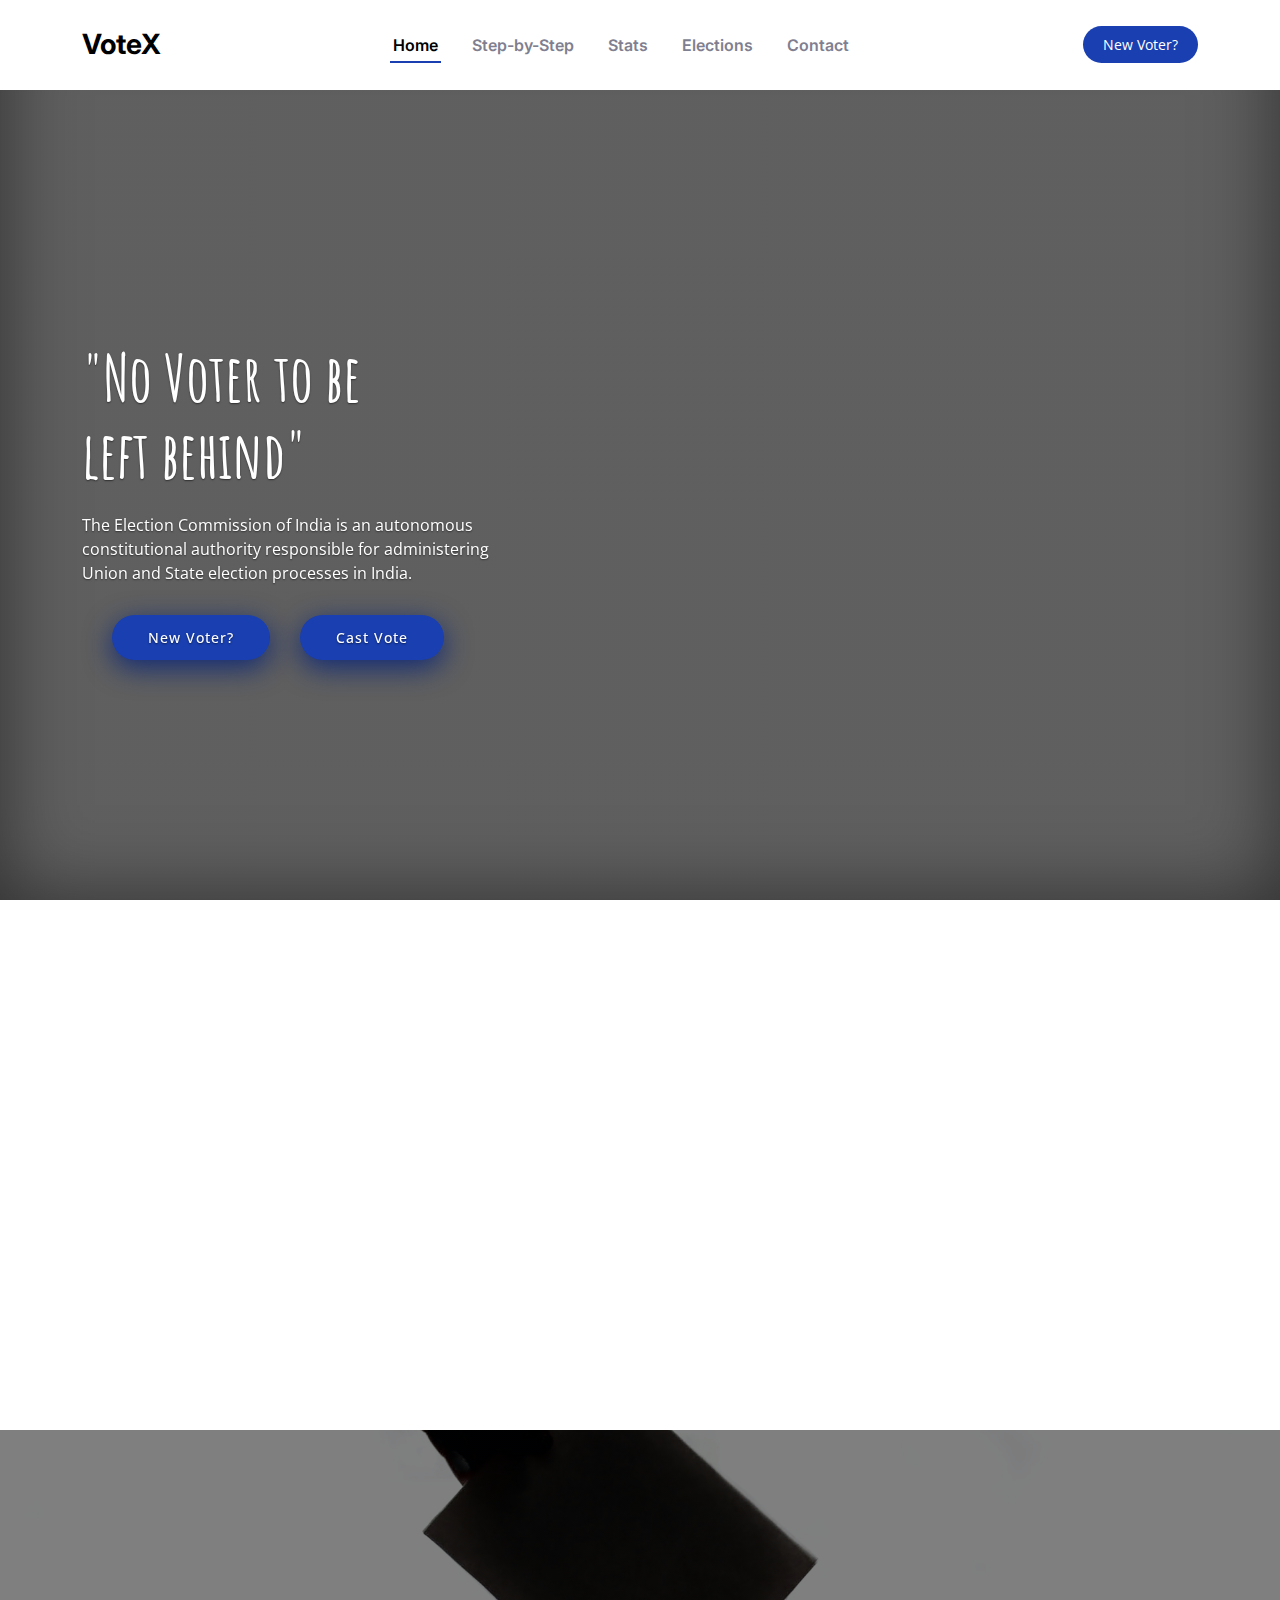
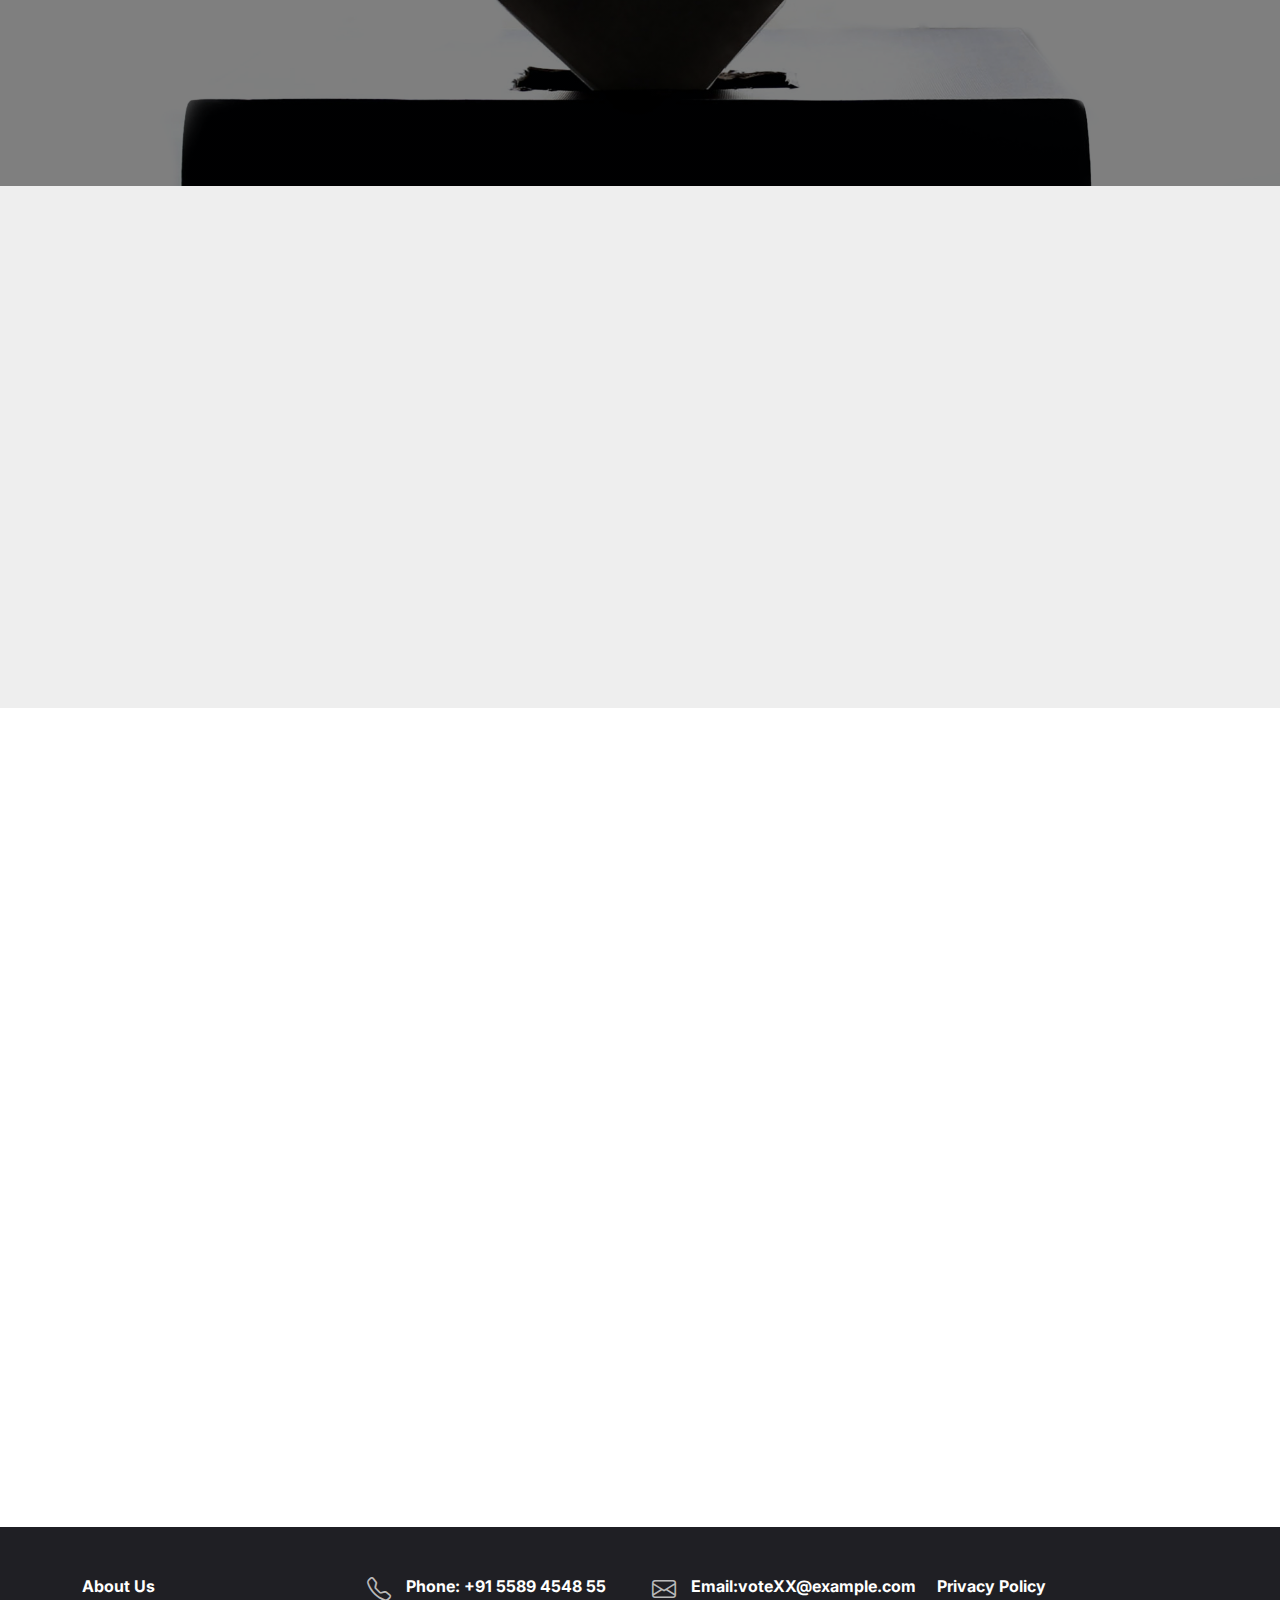
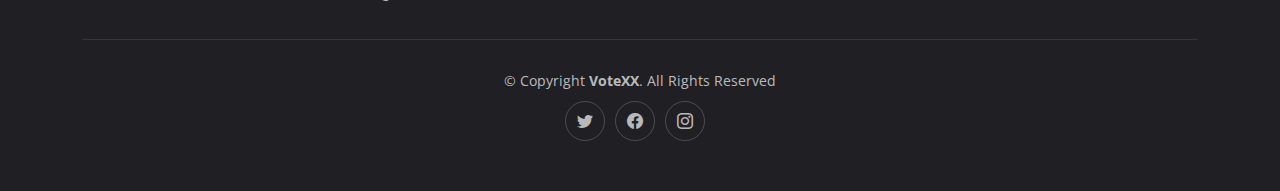
<file: templates/index.html>
<!DOCTYPE html>
<html lang="en">

<head>
  <meta charset="utf-8">
  <meta content="width=device-width, initial-scale=1.0" name="viewport">

  <title>VoteX</title>
  <meta content="" name="description">
  <meta content="" name="keywords">

  <!-- Favicons -->
  <link href="/assets/img/favicon.png" rel="icon">
  <link href="/assets/img/apple-touch-icon.png" rel="apple-touch-icon">

  <!-- Google Fonts -->
  <link rel="preconnect" href="https://fonts.googleapis.com">
  <link rel="preconnect" href="https://fonts.gstatic.com" crossorigin>
  <link href="https://fonts.googleapis.com/css2?family=Open+Sans:ital,wght@0,300;0,400;0,500;0,600;0,700;1,300;1,400;1,600;1,700&family=Amatic+SC:ital,wght@0,300;0,400;0,500;0,600;0,700;1,300;1,400;1,500;1,600;1,700&family=Inter:ital,wght@0,300;0,400;0,500;0,600;0,700;1,300;1,400;1,500;1,600;1,700&display=swap" rel="stylesheet">

  <!-- Vendor CSS Files -->
  <link href="/assets/vendor/bootstrap/css/bootstrap.min.css" rel="stylesheet">
  <link href="/assets/vendor/bootstrap-icons/bootstrap-icons.css" rel="stylesheet">
  <link href="/assets/vendor/aos/aos.css" rel="stylesheet">
  <link href="/assets/vendor/glightbox/css/glightbox.min.css" rel="stylesheet">
  <link href="/assets/vendor/swiper/swiper-bundle.min.css" rel="stylesheet">

  <!-- Template Main CSS File -->
  <link href="/assets/css/main.css" rel="stylesheet">

  <!-- =======================================================
  * Template Name: Yummy - v1.2.1
  * Template URL: https://bootstrapmade.com/yummy-bootstrap-restaurant-website-template/
  * Author: BootstrapMade.com
  * License: https://bootstrapmade.com/license/
  ======================================================== -->
</head>

<body>

    <!-- ======= Header ======= -->
    <header id="header" class="header fixed-top d-flex align-items-center">
      <div class="container d-flex align-items-center justify-content-between">
        <a
          href="index.html"
          class="logo d-flex align-items-center me-auto me-lg-0"
        >
          <!-- Uncomment the line below if you also wish to use an image logo -->
          <!-- <img src="assets/img/logo.png" alt=""> -->
          <h1>VoteX</h1>
        </a>

        <nav id="navbar" class="navbar">
          <ul>
            <li><a href="#hero">Home</a></li>            
            <li><a href="#services">Step-by-Step</a></li>
            <li id="nav-stats"><a href="#stats-counter">Stats</a></li>
            <li><a href="#testimonials">Elections</a></li>
            
            <li><a href="#contact">Contact</a></li>
          </ul>
        </nav>
        <!-- .navbar -->

        <a class="btn-sign" href="register.html">New Voter?</a>
        <i class="mobile-nav-toggle mobile-nav-show bi bi-list"></i>
        <i class="mobile-nav-toggle mobile-nav-hide d-none bi bi-x"></i>
      </div>
    </header>
    <!-- End Header -->

    <!-- ======= Hero Section ======= -->
    <section id="hero" class="hero d-flex align-items-center section-bg">
      <div class="container">
        <div class="row justify-content-between gy-5">
          <div
            class="col-lg-5 order-2 order-lg-1 d-flex flex-column justify-content-center align-items-center align-items-lg-start text-center text-lg-start"
          >
            <h2 data-aos="fade-up">"No Voter to be <br />left behind"</h2>
            <p data-aos="fade-up" data-aos-delay="100">
              The Election Commission of India is an autonomous constitutional
              authority responsible for administering Union and State election
              processes in India.
            </p>
            <div class="d-flex" data-aos="fade-up" data-aos-delay="200">
              <a href="register.html" class="btn-sign">New Voter?</a>
              <a href="login.html" class="btn-sign">Cast Vote</a>
            </div>
          </div>
        </div>
      </div>
    </section>
    <!-- End Hero Section -->

  <main id="main">

    
    <!-- ======= Services ======= -->
    <section class="services section bd-container" id="services">
      <div class="container" data-aos="fade-up">
        <!-- <span class="section-subtitle">Services</span> -->
        <div class="section-header">
          <h2>Step-by-step</h2>
          <p>How to <span>vote</span></p>
        </div>

        <div class="services__container  bd-grid">
            <div class="services__content">
                <img src="/assets/img/id-card-solid.svg" alt="" class="services_img">
                <i class="fa-solid fa-check-to-slot"></i>
                <h3 class="services__title">Register to Vote</h3>
                <p class="services__description">If you are a citizen and over 18 years of age, register to obtain a Voter ID to be able to vote.</p>
            </div>

            <div class="services__content">
                <img src="/assets/img/person-booth-solid.svg" alt="" class="services_img">
                <h3 class="services__title">Sign Up</h3>
                <p class="services__description">To create an account, click on the "New Voter?" button and enter the specified fields.</p>
            </div>

            <div class="services__content">
                <img src="/assets/img/check-to-slot-solid.svg" alt="" class="services_img">
                <h3 class="services__title">Vote</h3>
                <p class="services__description">Click on the "Cast Vote" button to login. Select the ongoing election and your candidate to vote.</p>
            </div>
        </div>
      </div>
    </section>
    <!-- End Services Section -->


    <!-- ======= Stats Counter Section ======= -->
    <section id="stats-counter" class="stats-counter">
      <div class="container" data-aos="zoom-out">

        <div class="row gy-4">

          <div class="col-lg-3 col-md-6">
            <div class="stats-item text-center w-100 h-100">
              <span data-purecounter-start="0" data-purecounter-end="945" data-purecounter-duration="1" class="purecounter"></span>
              <p>Adult Population (mil)</p>
            </div>
          </div><!-- End Stats Item -->

          <div class="col-lg-3 col-md-6">
            <div class="stats-item text-center w-100 h-100">
              <span data-purecounter-start="0" data-purecounter-end="221" data-purecounter-duration="1" class="purecounter"></span>
              <p>Users (mil)</p>
            </div>
          </div><!-- End Stats Item -->

          <div class="col-lg-3 col-md-6">
            <div class="stats-item text-center w-100 h-100">
              <span data-purecounter-start="0" data-purecounter-end="103" data-purecounter-duration="1" class="purecounter"></span>
              <p>Yet to Vote (mil)</p>
            </div>
          </div><!-- End Stats Item -->

          <div class="col-lg-3 col-md-6">
            <div class="stats-item text-center w-100 h-100">
              <span data-purecounter-start="0" data-purecounter-end="32" data-purecounter-duration="1" class="purecounter"></span>
              <p>Voting Turnout Percent</p>
            </div>
          </div><!-- End Stats Item -->

        </div>

      </div>
    </section><!-- End Stats Counter Section -->

    <!-- ======= Testimonials Section ======= -->
    <section id="testimonials" class="testimonials section-bg">
      <div class="container" data-aos="fade-up">

        <div class="section-header">
          <h2>Elections</h2>
          <p>Types of <span>Elections</span></p>
        </div>

        <div class="slides-1 swiper" data-aos="fade-up" data-aos-delay="100">
          <div class="swiper-wrapper">

            <div class="swiper-slide">
              <div class="testimonial-item">
                <div class="row gy-4 justify-content-center">
                  <div class="col-lg-6">
                    <div class="testimonial-content">
                      <p>The candidates contest together in their relevant constituencies. All adult citizens can vote in their respective constituencies. A candidate who gets elected holds their seat for five years. They are called the Members of Parliament. Elections take place once every five years.</p>
                      <h3>Lok Sabha</h3>                     
                    </div>
                  </div>                  
                </div>
              </div>
            </div><!-- End testimonial item -->

            <div class="swiper-slide">
              <div class="testimonial-item">
                <div class="row gy-4 justify-content-center">
                  <div class="col-lg-6">
                    <div class="testimonial-content">
                      <p>Rajya Sabha has a process of indirect elections where the State governments select members as per the proportion of seats available. The seats in Rajya sabha are allocated according to the proportion of the population.</p>
                      <h3>Rajya Sabha</h3>                      
                    </div>
                  </div>                  
                </div>
              </div>
            </div><!-- End testimonial item -->

            <div class="swiper-slide">
              <div class="testimonial-item">
                <div class="row gy-4 justify-content-center">
                  <div class="col-lg-6">
                    <div class="testimonial-content">
                      <p>Candidates who can win the Elections of the State Legislative Assembly are called 'Members of Legislative Assembly.' A candidate who gets elected holds their seat for five years.</p>
                      <h3>Vidhan Sabha</h3>                      
                    </div>
                  </div>                  
                </div>
              </div>
            </div><!-- End testimonial item -->

            <div class="swiper-slide">
              <div class="testimonial-item">
                <div class="row gy-4 justify-content-center">
                  <div class="col-lg-6">
                    <div class="testimonial-content">
                      <p>Zila Parishad is referred to as the third tier of the Indian Panchayati Raj system. The members of the State Legislature and the Indian parliament members comprise the members of the Zila Parishad. Zila Parishad has a maximum count of 75 members and a minimum count of 50 members.</p>
                      <h3>Zila Panchayat Elections</h3>                      
                    </div>
                  </div>                  
                </div>
              </div>
            </div><!-- End testimonial item -->

          </div>
          <div class="swiper-pagination"></div>
        </div>

      </div>
    </section><!-- End Testimonials Section -->



    <!-- ======= Contact Section ======= -->
    <section id="contact" class="contact">
      <div class="container" data-aos="fade-up">

        <div class="section-header">
          <h2>Contact</h2>
          <p>Need Help? <span>Contact Us</span></p>
        </div>

        <div class="row gy-4">

          <div class="col-md-6">
            <div class="info-item  d-flex align-items-center">
              <i class="icon bi bi-telephone flex-shrink-0"></i>
              <div>
                <h3>Call Us</h3>
                <p>+1 5589 55488 55</p>
              </div>
            </div>
          </div><!-- End Info Item -->

          <div class="col-md-6">
            <div class="info-item d-flex align-items-center">
              <i class="icon bi bi-envelope flex-shrink-0"></i>
              <div>
                <h3>Email Us</h3>
                <p>contact@example.com</p>
              </div>
            </div>
          </div><!-- End Info Item -->


        </div>

        <form action="forms/contact.php" method="post" role="form" class="php-email-form p-3 p-md-4">
          <div class="row">
            <div class="col-xl-6 form-group">
              <input type="text" name="name" class="form-control" id="name" placeholder="Your Name" required>
            </div>
            <div class="col-xl-6 form-group">
              <input type="email" class="form-control" name="email" id="email" placeholder="Your Email" required>
            </div>
          </div>
          <div class="form-group">
            <input type="text" class="form-control" name="subject" id="subject" placeholder="Subject" required>
          </div>
          <div class="form-group">
            <textarea class="form-control" name="message" rows="5" placeholder="Message" required></textarea>
          </div>
          <div class="my-3">
            <div class="loading">Loading</div>
            <div class="error-message"></div>
            <div class="sent-message">Your message has been sent. Thank you!</div>
          </div>
          <div class="text-center"><button type="submit">Send Message</button></div>
        </form>
        <!--End Contact Form -->

      </div>
    </section><!-- End Contact Section -->

  </main><!-- End #main -->

  <!-- ======= Footer ======= -->
  <footer id="footer" class="footer">

    <div class="container">
      <div class="row gy-3">
        <div class="col-lg-3 col-md-6 d-flex">
          <div>
            <h4>About Us</h4>
          </div>

        </div>

        <div class="col-lg-3 col-md-6 footer-links d-flex">
          <i class="bi bi-telephone icon"></i>
          <div>
            <h4>Phone: +91 5589 4548 55</h4>
          </div>
        </div>

        <div class="col-lg-3 col-md-6 footer-links d-flex">
          <i class="bi bi-envelope icon"></i>
          <div>
            <h4>Email:voteXX@example.com</h4>
          </div>
        </div>

        <div class="col-lg-3 col-md-6 footer-links">
          <h4>Privacy Policy</h4>                  
        </div>

      </div>
    </div>

    <div class="container">
      <div class="copyright">
        &copy; Copyright <strong><span>VoteXX</span></strong>. All Rights Reserved
      </div>
      <div class="social-links d-flex">
        <a href="#" class="twitter"><i class="bi bi-twitter"></i></a>
        <a href="#" class="facebook"><i class="bi bi-facebook"></i></a>
        <a href="#" class="instagram"><i class="bi bi-instagram"></i></a>
      </div>
    </div>

  </footer><!-- End Footer -->
  <!-- End Footer -->

  <a href="#" class="scroll-top d-flex align-items-center justify-content-center"><i class="bi bi-arrow-up-short"></i></a>

  <div id="preloader"></div>

  <!-- Vendor JS Files -->
  <script src="/assets/vendor/bootstrap/js/bootstrap.bundle.min.js"></script>
  <script src="/assets/vendor/aos/aos.js"></script>
  <script src="/assets/vendor/glightbox/js/glightbox.min.js"></script>
  <script src="/assets/vendor/purecounter/purecounter_vanilla.js"></script>
  <script src="/assets/vendor/swiper/swiper-bundle.min.js"></script>
  <script src="/assets/vendor/php-email-form/validate.js"></script>

  <!-- Template Main JS File -->
  <script src="/assets/js/main.js"></script>

</body>

</html>
</file>
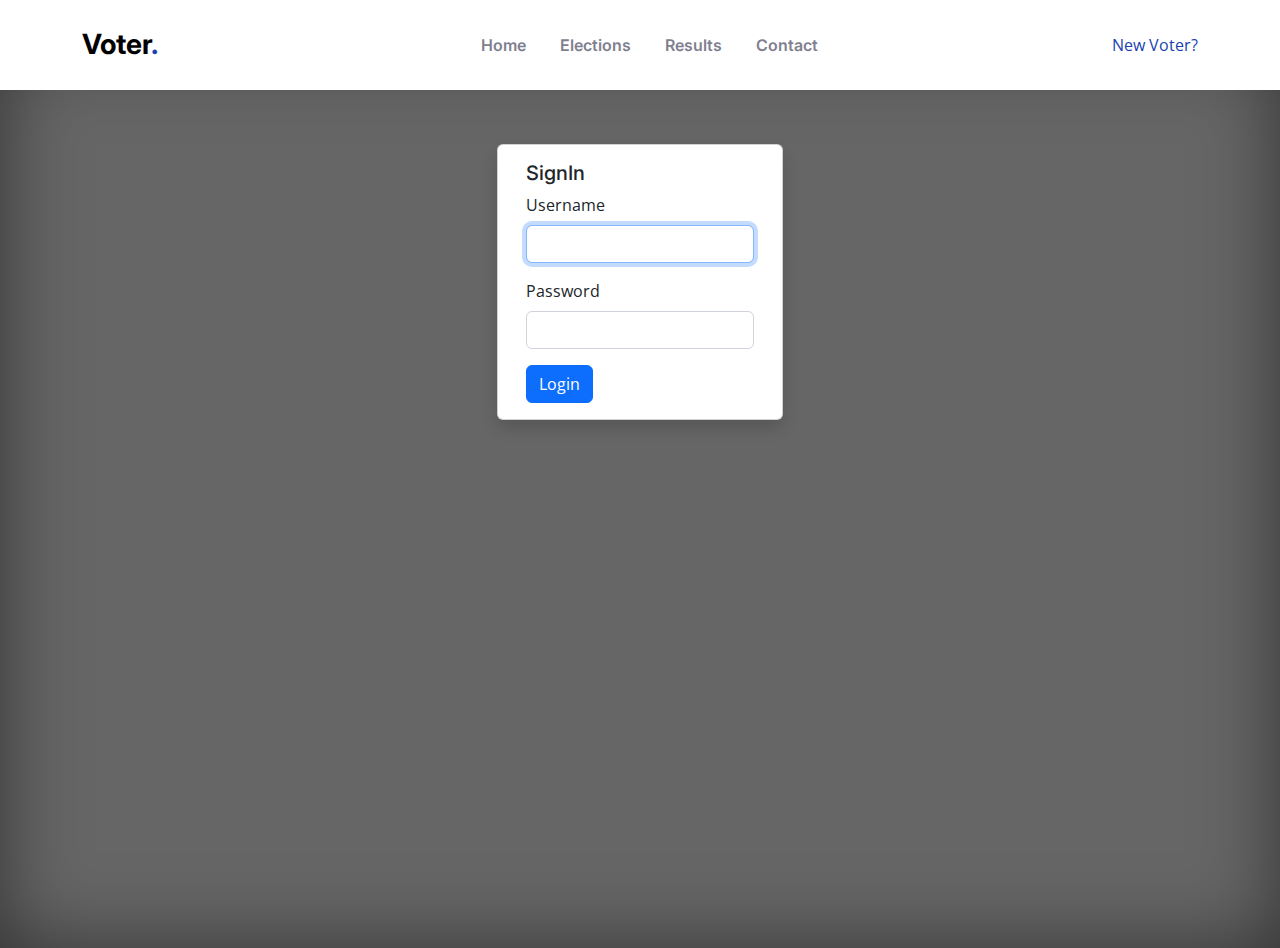
<file: login.html>
<!DOCTYPE html>
<html lang="en">
  <head>
    <meta charset="utf-8" />
    <meta content="width=device-width, initial-scale=1.0" name="viewport" />

    <title>Yummy Bootstrap Template - Index</title>
    <meta content="" name="description" />
    <meta content="" name="keywords" />

    <!-- Favicons -->
    <link href="assets/img/favicon.png" rel="icon" />
    <link href="assets/img/apple-touch-icon.png" rel="apple-touch-icon" />

    <!-- Google Fonts -->
    <link rel="preconnect" href="https://fonts.googleapis.com" />
    <link rel="preconnect" href="https://fonts.gstatic.com" crossorigin />
    <link
      href="https://fonts.googleapis.com/css2?family=Open+Sans:ital,wght@0,300;0,400;0,500;0,600;0,700;1,300;1,400;1,600;1,700&family=Amatic+SC:ital,wght@0,300;0,400;0,500;0,600;0,700;1,300;1,400;1,500;1,600;1,700&family=Inter:ital,wght@0,300;0,400;0,500;0,600;0,700;1,300;1,400;1,500;1,600;1,700&display=swap"
      rel="stylesheet"
    />

    <!-- Vendor CSS Files -->
    <link
      href="assets/vendor/bootstrap/css/bootstrap.min.css"
      rel="stylesheet"
    />
    <link
      href="assets/vendor/bootstrap-icons/bootstrap-icons.css"
      rel="stylesheet"
    />
    <link href="assets/vendor/aos/aos.css" rel="stylesheet" />
    <link
      href="assets/vendor/glightbox/css/glightbox.min.css"
      rel="stylesheet"
    />
    <link href="assets/vendor/swiper/swiper-bundle.min.css" rel="stylesheet" />

    <!-- Template Main CSS File -->
    <link href="assets/css/main.css" rel="stylesheet" />

    <style>
      .loginscreen {
        height: 100vh;
        background-image: linear-gradient(
            rgba(0, 0, 0, 0.6),
            rgba(0, 0, 0, 0.6)
          ),
          url("https://images.unsplash.com/photo-1523544261025-3159599b1fc3?ixlib=rb-4.0.3&ixid=MnwxMjA3fDB8MHxwaG90by1wYWdlfHx8fGVufDB8fHx8&auto=format&fit=crop&w=2070&q=80");
        background-size: cover;
        background-position: left;
        box-shadow: inset 0 0 5rem rgba(0, 0, 0, 0.5);
      }
    </style>
  </head>

  <body>
    <!-- ======= Header ======= -->
    <header id="header" class="header fixed-top d-flex align-items-center">
      <div class="container d-flex align-items-center justify-content-between">
        <a
          href="index.html"
          class="logo d-flex align-items-center me-auto me-lg-0"
        >
          <!-- Uncomment the line below if you also wish to use an image logo -->
          <!-- <img src="assets/img/logo.png" alt=""> -->
          <h1>Voter<span>.</span></h1>
        </a>

        <nav id="navbar" class="navbar">
          <ul>
            <li><a href="#hero">Home</a></li>
            <li><a href="#about">Elections</a></li>
            <li><a href="#menu">Results</a></li>
            <li><a href="#contact">Contact</a></li>
          </ul>
        </nav>
        <!-- .navbar -->

        <a class="btn-book-a-table" href="#book-a-table">New Voter?</a>
        <i class="mobile-nav-toggle mobile-nav-show bi bi-list"></i>
        <i class="mobile-nav-toggle mobile-nav-hide d-none bi bi-x"></i>
      </div>
    </header>
    <!-- End Header -->

    <div class="loginscreen">
      <div
        class="container d-flex justify-content-center align-items-center mt-5"
      >
        <div class="row mt-5 p-5">
          <!-- <div class="col-md-6 offset-md-3 col-xl-4 offset-xl-4"> -->
            <div class="card shadow">
              <div class="card-body">
                <h5 class="card-title">SignIn</h5>
                <form
                  action="/login"
                  method="POST"
                  class="validated-form"
                  novalidate
                >
                  <div class="mb-3">
                    <label class="form-label" for="username">Username</label>
                    <input
                      class="form-control"
                      type="text"
                      id="username"
                      name="username"
                      autofocus
                      required
                    />
                    <div class="valid-feedback">Looks good!</div>
                  </div>

                  <div class="mb-3">
                    <label class="form-label" for="password">Password</label>
                    <input
                      class="form-control"
                      type="password"
                      id="password"
                      name="password"
                      required
                    />
                    <div class="valid-feedback">Looks good!</div>
                  </div>
                  <button class="btn btn-primary btn-block">Login</button>
                </form>
              </div>
            </div>
          </div>
        </div>
      </div>
    </div>
  </body>
</html>
</file>
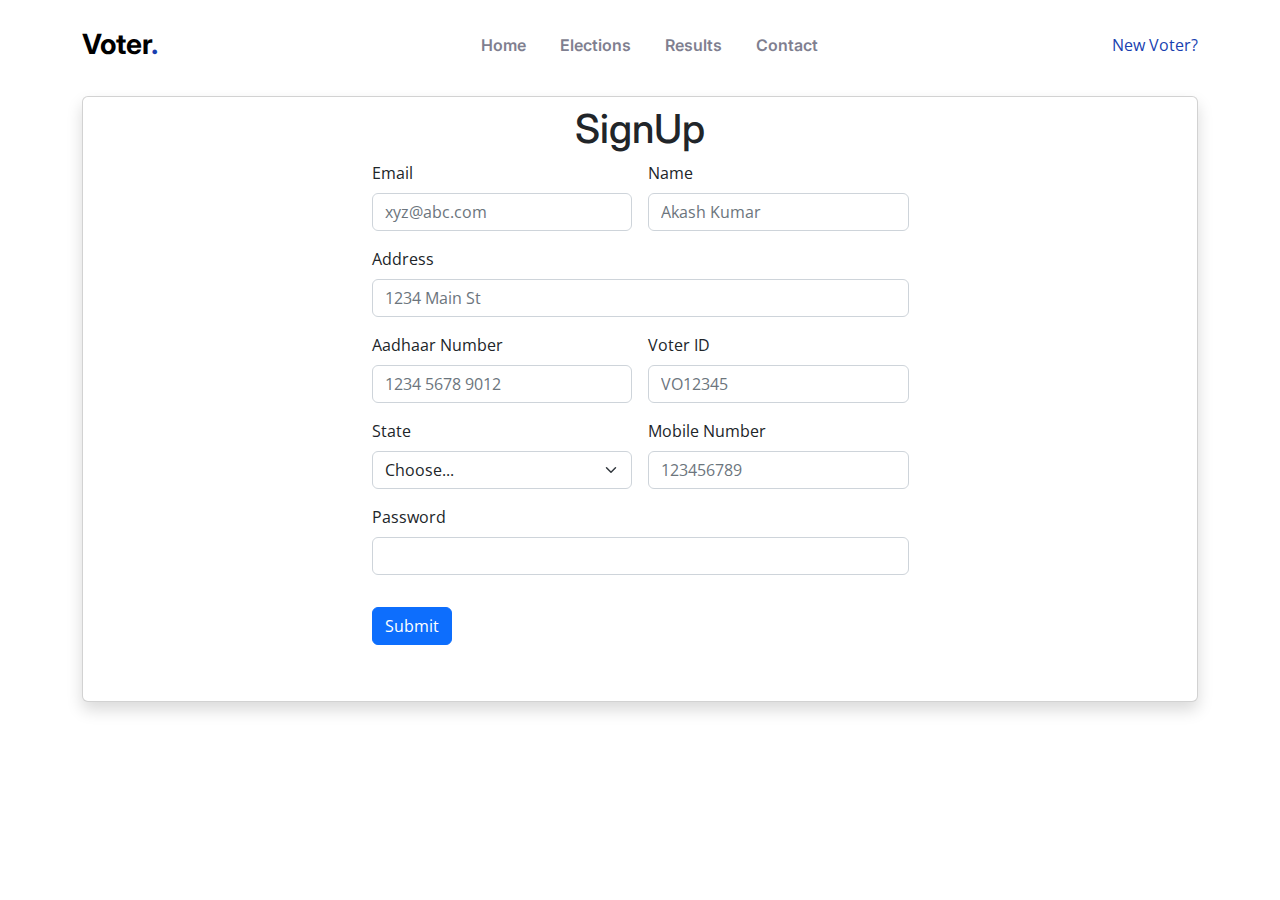
<file: register.html>
<!DOCTYPE html>
<html lang="en">
  <head>
    <meta charset="utf-8" />
    <meta content="width=device-width, initial-scale=1.0" name="viewport" />

    <title>Yummy Bootstrap Template - Index</title>
    <meta content="" name="description" />
    <meta content="" name="keywords" />

    <!-- Favicons -->
    <link href="assets/img/favicon.png" rel="icon" />
    <link href="assets/img/apple-touch-icon.png" rel="apple-touch-icon" />

    <!-- Google Fonts -->
    <link rel="preconnect" href="https://fonts.googleapis.com" />
    <link rel="preconnect" href="https://fonts.gstatic.com" crossorigin />
    <link
      href="https://fonts.googleapis.com/css2?family=Open+Sans:ital,wght@0,300;0,400;0,500;0,600;0,700;1,300;1,400;1,600;1,700&family=Amatic+SC:ital,wght@0,300;0,400;0,500;0,600;0,700;1,300;1,400;1,500;1,600;1,700&family=Inter:ital,wght@0,300;0,400;0,500;0,600;0,700;1,300;1,400;1,500;1,600;1,700&display=swap"
      rel="stylesheet"
    />

    <!-- Vendor CSS Files -->
    <link
      href="assets/vendor/bootstrap/css/bootstrap.min.css"
      rel="stylesheet"
    />
    <link
      href="assets/vendor/bootstrap-icons/bootstrap-icons.css"
      rel="stylesheet"
    />
    <link href="assets/vendor/aos/aos.css" rel="stylesheet" />
    <link
      href="assets/vendor/glightbox/css/glightbox.min.css"
      rel="stylesheet"
    />
    <link href="assets/vendor/swiper/swiper-bundle.min.css" rel="stylesheet" />

    <!-- Template Main CSS File -->
    <link href="assets/css/main.css" rel="stylesheet" />

  </head>
    <!-- ======= Header ======= -->
    <header id="header" class="header fixed-top d-flex align-items-center">
      <div class="container d-flex align-items-center justify-content-between">
        <a
          href="index.html"
          class="logo d-flex align-items-center me-auto me-lg-0"
        >
          <!-- Uncomment the line below if you also wish to use an image logo -->
          <!-- <img src="assets/img/logo.png" alt=""> -->
          <h1>Voter<span>.</span></h1>
        </a>

        <nav id="navbar" class="navbar">
          <ul>
            <li><a href="#hero">Home</a></li>
            <li><a href="#about">Elections</a></li>
            <li><a href="#menu">Results</a></li>
            <li><a href="#contact">Contact</a></li>
          </ul>
        </nav>
        <!-- .navbar -->

        <a class="btn-book-a-table" href="#book-a-table">New Voter?</a>
        <i class="mobile-nav-toggle mobile-nav-show bi bi-list"></i>
        <i class="mobile-nav-toggle mobile-nav-hide d-none bi bi-x"></i>
      </div>
    </header>
    <!-- End Header -->
<div class="container d-flex justify-content-center align-items-center mt-5 " >
<section class="container-fluid d-flex justify-content-center align-items-center mt-5 p-2 card shadow">
      <div class="row d-flex ">
        <h1 class="text-center">SignUp</h1>
        <div class="col-md-6 offset-md-3">
          <form
          action="#"
          method="POST"
          class="row g-3 mb-5 validated-form"
          novalidate
          >
          <div class="col-md-6">
            <label for="email" class="form-label">Email</label>
              <input
              type="email"
              class="form-control"
              placeholder="xyz@abc.com"
              name="userData[email]"
              id="email"
              required
              />
              <div class="valid-feedback">Looks good!</div>
            </div>
            <div class="col-md-6">
              <label for="name" class="form-label">Name</label>
              <input
                type="text"
                name="userData[name]"
                placeholder="Akash Kumar"
                class="form-control"
                id="name"
                required
              />
                  <div class="valid-feedback">Looks good!</div>
                </div>
                <div class="col-12">
                  <label for="address" class="form-label">Address</label>
                  <input
                    type="text"
                    class="form-control"
                    id="address"
                    placeholder="1234 Main St"
                    name="userData[address]"
                    required
                  />
                  <div class="valid-feedback">Looks good!</div>
                </div>

                <div class="col-md-6">
                  <label for="Aadhaar" class="form-label"
                    >Aadhaar Number</label
                  >
                  <input
                    type="number"
                    class="form-control"
                    id="aadhaar"
                    placeholder="1234 5678 9012"
                    name="userData[aadhaar]"
                    required
                  />
                  <div class="valid-feedback">Looks good!</div>
                </div>

                <div class="col-md-6">
                  <label for="VoterID" class="form-label"
                    >Voter ID</label
                  >
                  <input
                    type="text"
                    class="form-control"
                    id="VoterID"
                    placeholder="VO12345"
                    name="userData[VoterID]"
                    required
                  />
                  <div class="valid-feedback">Looks good!</div>
                </div>

                <div class="col-md-6">
                  <label for="state" class="form-label">State</label>
                  <select
                    id="state"
                    name="userData[state]"
                    class="form-select"
                    required
                  >
                    <option value="">Choose...</option>
                    <option value="AP">Andhra Pradesh</option>
                    <option value="AR">Arunachal Pradesh </option>
                    <option value="JH">Jharkhand</option>
                    <option value="BH">Bihar</option>
                    <option value="WB">West Bengal</option>
                    <option value="CG">Chhatisgarh</option>
                    <option value="JK">Jammu Kashmir</option>
                    <option value="TS">Telangana</option>
                    <option value="MH">Maharashtra</option>
                    <option value="SK">Sikkim</option>
                    <option value="PB">Punjab</option>
                    <option value="ML">Meghalaya</option>
                    <option value="MZ">Mizoram</option>
                    <option value="NL">Nagaland</option>
                    <option value="MP">Madhya Pradesh</option>
                    <option value="UP">Uttar Pradesh</option>
                    <option value="TR">Tripura</option>
                    <option value="AS">Assam</option>
                    <option value="UK">Uttrakhand</option>
                    <option value="TS">Telangana</option>
                    <option value="RJ">Rajashthan</option>
                    <option value="GJ">Gujarat</option>
                    <option value="KL">Kerala</option>
                    <option value="GA">Goa</option>
                    <option value="AS">Odisha</option>
                    <option value="AS">Assam</option>
                    <option value="TN">Tamil Nadu</option>
                    <option value="KA">Karnataka</option>
                    <option value="MN">Manipur</option>
                  </select>
                  <div class="valid-feedback">Looks good!</div>
                </div>

                <div class="col-md-6">
                  <label for="mobile" class="form-label">Mobile Number</label>
                  <input
                    type="number"
                    class="form-control"
                    id="number"
                    name="userData[mobile]"
                    placeholder="123456789"
                    required
                  />
                  <div class="valid-feedback">Looks good!</div>
                </div>


                <div class="mb-3">
                  <label class="form-label" for="password">Password</label>
                  <input
                    class="form-control"
                    type="password"
                    id="password"
                    name="password"
                    required
                  />
                  <div class="valid-feedback">Looks good!</div>
                </div>

                <div class="col-12">
                  <button type="submit" class="btn btn-primary">Submit</button>
                </div>
              </form>
            </div>
          </div>
      </section>
    </div>
  </body>
</html>
</file>
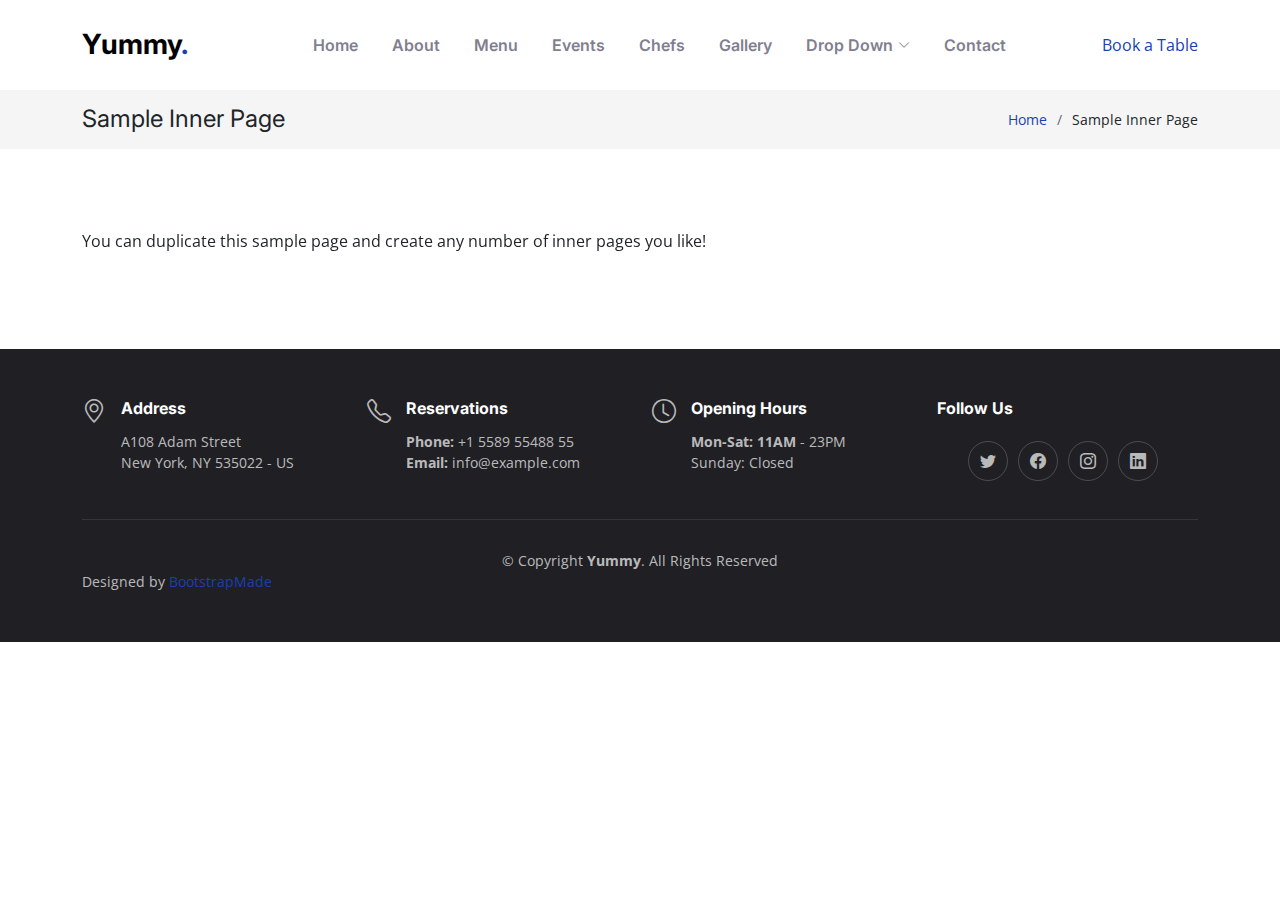
<file: sample-inner-page.html>
<!DOCTYPE html>
<html lang="en">

<head>
  <meta charset="utf-8">
  <meta content="width=device-width, initial-scale=1.0" name="viewport">

  <title>[Template] Sample Inner Page</title>
  <meta content="" name="description">
  <meta content="" name="keywords">

  <!-- Favicons -->
  <link href="assets/img/favicon.png" rel="icon">
  <link href="assets/img/apple-touch-icon.png" rel="apple-touch-icon">

  <!-- Google Fonts -->
  <link rel="preconnect" href="https://fonts.googleapis.com">
  <link rel="preconnect" href="https://fonts.gstatic.com" crossorigin>
  <link href="https://fonts.googleapis.com/css2?family=Open+Sans:ital,wght@0,300;0,400;0,500;0,600;0,700;1,300;1,400;1,600;1,700&family=Amatic+SC:ital,wght@0,300;0,400;0,500;0,600;0,700;1,300;1,400;1,500;1,600;1,700&family=Inter:ital,wght@0,300;0,400;0,500;0,600;0,700;1,300;1,400;1,500;1,600;1,700&display=swap" rel="stylesheet">

  <!-- Vendor CSS Files -->
  <link href="assets/vendor/bootstrap/css/bootstrap.min.css" rel="stylesheet">
  <link href="assets/vendor/bootstrap-icons/bootstrap-icons.css" rel="stylesheet">
  <link href="assets/vendor/aos/aos.css" rel="stylesheet">
  <link href="assets/vendor/glightbox/css/glightbox.min.css" rel="stylesheet">
  <link href="assets/vendor/swiper/swiper-bundle.min.css" rel="stylesheet">

  <!-- Template Main CSS File -->
  <link href="assets/css/main.css" rel="stylesheet">

  <!-- =======================================================
  * Template Name: Yummy - v1.2.1
  * Template URL: https://bootstrapmade.com/yummy-bootstrap-restaurant-website-template/
  * Author: BootstrapMade.com
  * License: https://bootstrapmade.com/license/
  ======================================================== -->
</head>

<body>

  <!-- ======= Header ======= -->
  <header id="header" class="header fixed-top d-flex align-items-center">
    <div class="container d-flex align-items-center justify-content-between">

      <a href="index.html" class="logo d-flex align-items-center me-auto me-lg-0">
        <!-- Uncomment the line below if you also wish to use an image logo -->
        <!-- <img src="assets/img/logo.png" alt=""> -->
        <h1>Yummy<span>.</span></h1>
      </a>

      <nav id="navbar" class="navbar">
        <ul>
          <li><a href="#hero">Home</a></li>
          <li><a href="#about">About</a></li>
          <li><a href="#menu">Menu</a></li>
          <li><a href="#events">Events</a></li>
          <li><a href="#chefs">Chefs</a></li>
          <li><a href="#gallery">Gallery</a></li>
          <li class="dropdown"><a href="#"><span>Drop Down</span> <i class="bi bi-chevron-down dropdown-indicator"></i></a>
            <ul>
              <li><a href="#">Drop Down 1</a></li>
              <li class="dropdown"><a href="#"><span>Deep Drop Down</span> <i class="bi bi-chevron-down dropdown-indicator"></i></a>
                <ul>
                  <li><a href="#">Deep Drop Down 1</a></li>
                  <li><a href="#">Deep Drop Down 2</a></li>
                  <li><a href="#">Deep Drop Down 3</a></li>
                  <li><a href="#">Deep Drop Down 4</a></li>
                  <li><a href="#">Deep Drop Down 5</a></li>
                </ul>
              </li>
              <li><a href="#">Drop Down 2</a></li>
              <li><a href="#">Drop Down 3</a></li>
              <li><a href="#">Drop Down 4</a></li>
            </ul>
          </li>
          <li><a href="#contact">Contact</a></li>
        </ul>
      </nav><!-- .navbar -->

      <a class="btn-book-a-table" href="#book-a-table">Book a Table</a>
      <i class="mobile-nav-toggle mobile-nav-show bi bi-list"></i>
      <i class="mobile-nav-toggle mobile-nav-hide d-none bi bi-x"></i>

    </div>
  </header><!-- End Header -->

  <main id="main">

    <!-- ======= Breadcrumbs ======= -->
    <div class="breadcrumbs">
      <div class="container">

        <div class="d-flex justify-content-between align-items-center">
          <h2>Sample Inner Page</h2>
          <ol>
            <li><a href="index.html">Home</a></li>
            <li>Sample Inner Page</li>
          </ol>
        </div>

      </div>
    </div><!-- End Breadcrumbs -->

    <section class="sample-page">
      <div class="container" data-aos="fade-up">

        <p>
          You can duplicate this sample page and create any number of inner pages you like!
        </p>

      </div>
    </section>

  </main><!-- End #main -->

  <!-- ======= Footer ======= -->
  <footer id="footer" class="footer">

    <div class="container">
      <div class="row gy-3">
        <div class="col-lg-3 col-md-6 d-flex">
          <i class="bi bi-geo-alt icon"></i>
          <div>
            <h4>Address</h4>
            <p>
              A108 Adam Street <br>
              New York, NY 535022 - US<br>
            </p>
          </div>

        </div>

        <div class="col-lg-3 col-md-6 footer-links d-flex">
          <i class="bi bi-telephone icon"></i>
          <div>
            <h4>Reservations</h4>
            <p>
              <strong>Phone:</strong> +1 5589 55488 55<br>
              <strong>Email:</strong> info@example.com<br>
            </p>
          </div>
        </div>

        <div class="col-lg-3 col-md-6 footer-links d-flex">
          <i class="bi bi-clock icon"></i>
          <div>
            <h4>Opening Hours</h4>
            <p>
              <strong>Mon-Sat: 11AM</strong> - 23PM<br>
              Sunday: Closed
            </p>
          </div>
        </div>

        <div class="col-lg-3 col-md-6 footer-links">
          <h4>Follow Us</h4>
          <div class="social-links d-flex">
            <a href="#" class="twitter"><i class="bi bi-twitter"></i></a>
            <a href="#" class="facebook"><i class="bi bi-facebook"></i></a>
            <a href="#" class="instagram"><i class="bi bi-instagram"></i></a>
            <a href="#" class="linkedin"><i class="bi bi-linkedin"></i></a>
          </div>
        </div>

      </div>
    </div>

    <div class="container">
      <div class="copyright">
        &copy; Copyright <strong><span>Yummy</span></strong>. All Rights Reserved
      </div>
      <div class="credits">
        <!-- All the links in the footer should remain intact. -->
        <!-- You can delete the links only if you purchased the pro version. -->
        <!-- Licensing information: https://bootstrapmade.com/license/ -->
        <!-- Purchase the pro version with working PHP/AJAX contact form: https://bootstrapmade.com/yummy-bootstrap-restaurant-website-template/ -->
        Designed by <a href="https://bootstrapmade.com/">BootstrapMade</a>
      </div>
    </div>

  </footer><!-- End Footer -->
  <!-- End Footer -->

  <a href="#" class="scroll-top d-flex align-items-center justify-content-center"><i class="bi bi-arrow-up-short"></i></a>

  <div id="preloader"></div>

  <!-- Vendor JS Files -->
  <script src="assets/vendor/bootstrap/js/bootstrap.bundle.min.js"></script>
  <script src="assets/vendor/aos/aos.js"></script>
  <script src="assets/vendor/glightbox/js/glightbox.min.js"></script>
  <script src="assets/vendor/purecounter/purecounter_vanilla.js"></script>
  <script src="assets/vendor/swiper/swiper-bundle.min.js"></script>
  <script src="assets/vendor/php-email-form/validate.js"></script>

  <!-- Template Main JS File -->
  <script src="assets/js/main.js"></script>

</body>

</html>
</file>
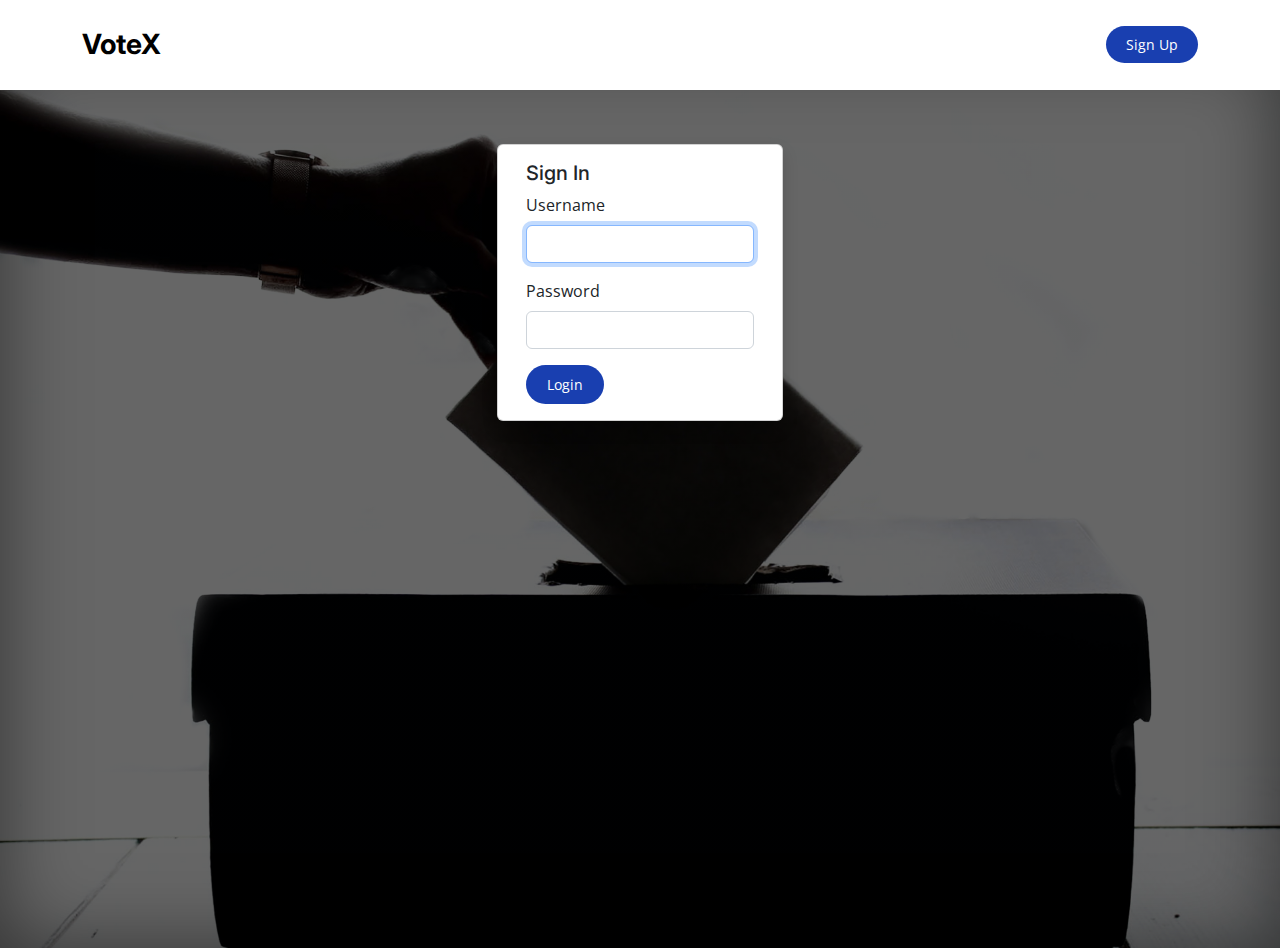
<file: templates/login.html>
<!DOCTYPE html>
<html lang="en">
  <head>
    <meta charset="utf-8" />
    <meta content="width=device-width, initial-scale=1.0" name="viewport" />

    <title>Sign In</title>
    <meta content="" name="description" />
    <meta content="" name="keywords" />

    <!-- Favicons -->
    <link href="/assets/img/favicon.png" rel="icon" />
    <link href="/assets/img/apple-touch-icon.png" rel="apple-touch-icon" />

    <!-- Google Fonts -->
    <link rel="preconnect" href="https://fonts.googleapis.com" />
    <link rel="preconnect" href="https://fonts.gstatic.com" crossorigin />
    <link
      href="https://fonts.googleapis.com/css2?family=Open+Sans:ital,wght@0,300;0,400;0,500;0,600;0,700;1,300;1,400;1,600;1,700&family=Amatic+SC:ital,wght@0,300;0,400;0,500;0,600;0,700;1,300;1,400;1,500;1,600;1,700&family=Inter:ital,wght@0,300;0,400;0,500;0,600;0,700;1,300;1,400;1,500;1,600;1,700&display=swap"
      rel="stylesheet"
    />

    <!-- Vendor CSS Files -->
    <link
      href="/assets/vendor/bootstrap/css/bootstrap.min.css"
      rel="stylesheet"
    />
    <link
      href="/assets/vendor/bootstrap-icons/bootstrap-icons.css"
      rel="stylesheet"
    />
    <link href="/assets/vendor/aos/aos.css" rel="stylesheet" />
    <link
      href="/assets/vendor/glightbox/css/glightbox.min.css"
      rel="stylesheet"
    />
    <link href="/assets/vendor/swiper/swiper-bundle.min.css" rel="stylesheet" />

    <!-- Template Main CSS File -->
    <link href="/assets/css/main.css" rel="stylesheet" />

    <style>
      .loginscreen {
        height: 100vh;
        background-image: linear-gradient(
            rgba(0, 0, 0, 0.6),
            rgba(0, 0, 0, 0.6)
          ),
          url("/assets/img/stats.jpg") ;
        background-size: cover;
        background-position: left;
        box-shadow: inset 0 0 5rem rgba(0, 0, 0, 0.5);
      }
    </style>
  </head>

  <body>
    <!-- ======= Header ======= -->
    <header id="header" class="header fixed-top d-flex align-items-center">
      <div class="container d-flex align-items-center justify-content-between">
        <a
          href="index.html"
          class="logo d-flex align-items-center me-auto me-lg-0"
        >
          <!-- Uncomment the line below if you also wish to use an image logo -->
          <!-- <img src="/assets/img/logo.png" alt=""> -->
          <h1>VoteX</span></h1>
        </a>


        <a class="btn-sign" href="register.html">Sign Up</a>
        <i class="mobile-nav-toggle mobile-nav-show bi bi-list"></i>
        <i class="mobile-nav-toggle mobile-nav-hide d-none bi bi-x"></i>
      </div>
    </header>
    <!-- End Header -->

    <div class="loginscreen">
      <div
        class="container d-flex justify-content-center align-items-center mt-5"
      >
        <div class="row mt-5 p-5">
          <!-- <div class="col-md-6 offset-md-3 col-xl-4 offset-xl-4"> -->
            <div class="card shadow">
              <div class="card-body">
                <h5 class="card-title">Sign In</h5>
                <form
                  action="/login"
                  method="POST"
                  class="validated-form"
                  novalidate
                >
                  <div class="mb-3">
                    <label class="form-label" for="username">Username</label>
                    <input
                      class="form-control"
                      type="text"
                      id="username"
                      name="username"
                      autofocus
                      required
                    />
                    <div class="valid-feedback">Looks good!</div>
                  </div>

                  <div class="mb-3">
                    <label class="form-label" for="password">Password</label>
                    <input
                      class="form-control"
                      type="password"
                      id="password"
                      name="password"
                      required
                    />
                    <div class="valid-feedback">Looks good!</div>
                  </div>
                  <button class="btn btn-sign" >Login</button>
                  
                </form>
              </div>
            </div>
          </div>
        </div>
      </div>
    </div>
  </body>
</html>
</file>
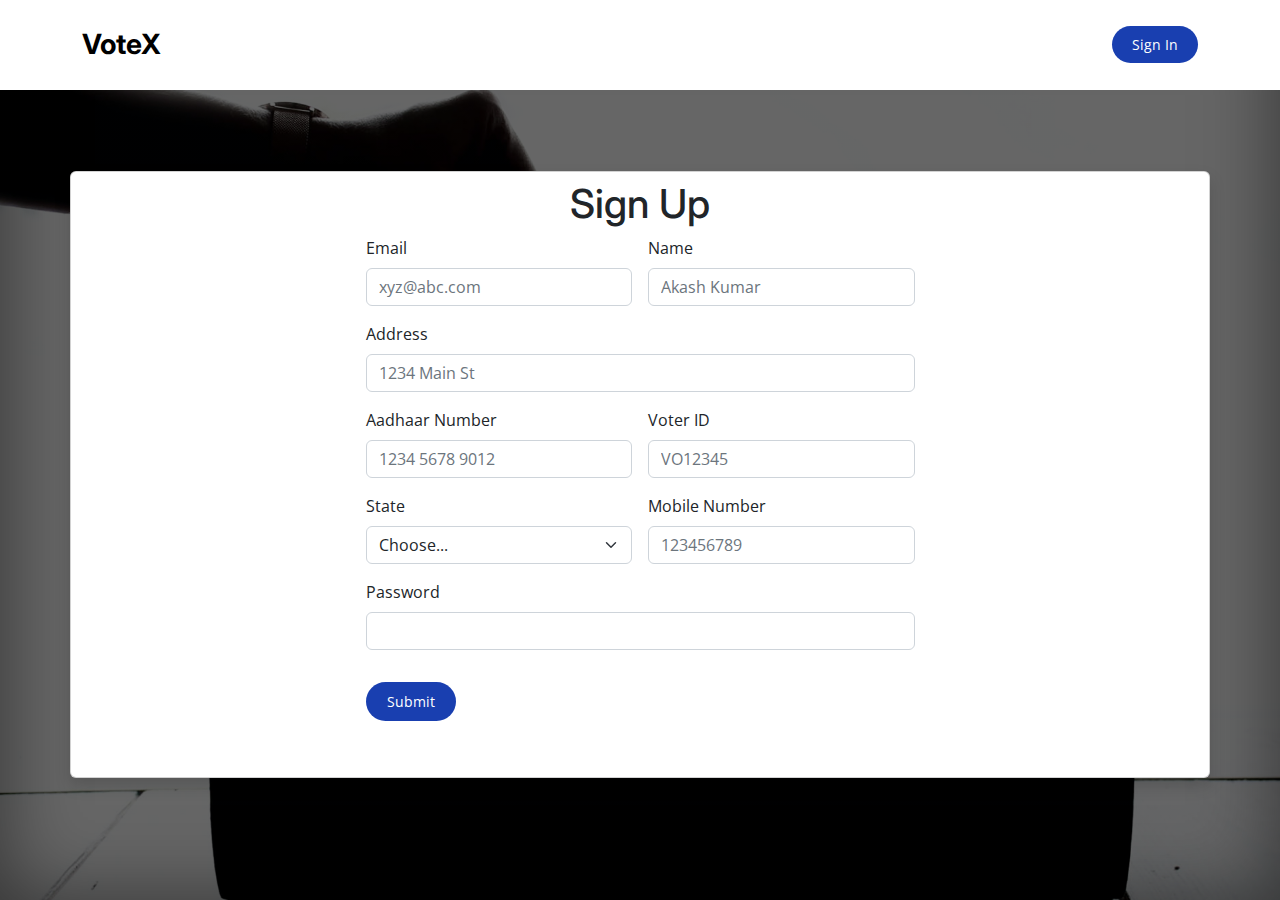
<file: templates/register.html>
<!DOCTYPE html>
<html lang="en">
  <head>
    <meta charset="utf-8" />
    <meta content="width=device-width, initial-scale=1.0" name="viewport" />

    <title>Sign Up</title>
    <meta content="" name="description" />
    <meta content="" name="keywords" />

    <!-- Favicons -->
    <link href="/assets/img/favicon.png" rel="icon" />
    <link href="/assets/img/apple-touch-icon.png" rel="apple-touch-icon" />

    <!-- Google Fonts -->
    <link rel="preconnect" href="https://fonts.googleapis.com" />
    <link rel="preconnect" href="https://fonts.gstatic.com" crossorigin />
    <link
      href="https://fonts.googleapis.com/css2?family=Open+Sans:ital,wght@0,300;0,400;0,500;0,600;0,700;1,300;1,400;1,600;1,700&family=Amatic+SC:ital,wght@0,300;0,400;0,500;0,600;0,700;1,300;1,400;1,500;1,600;1,700&family=Inter:ital,wght@0,300;0,400;0,500;0,600;0,700;1,300;1,400;1,500;1,600;1,700&display=swap"
      rel="stylesheet"
    />

    <!-- Vendor CSS Files -->
    <link
      href="/assets/vendor/bootstrap/css/bootstrap.min.css"
      rel="stylesheet"
    />
    <link
      href="/assets/vendor/bootstrap-icons/bootstrap-icons.css"
      rel="stylesheet"
    />
    <link href="/assets/vendor/aos/aos.css" rel="stylesheet" />
    <link
      href="/assets/vendor/glightbox/css/glightbox.min.css"
      rel="stylesheet"
    />
    <link href="/assets/vendor/swiper/swiper-bundle.min.css" rel="stylesheet" />


    <!-- Template Main CSS File -->
    <link href="/assets/css/main.css" rel="stylesheet" />

    <style>
      .loginscreen {
        height: 100vh;
        background-image: linear-gradient(
            rgba(0, 0, 0, 0.6),
            rgba(0, 0, 0, 0.6)
          ),
          url("/assets/img/stats.jpg") ;
        background-size: cover;
        background-position: left;
        box-shadow: inset 0 0 5rem rgba(0, 0, 0, 0.5);
      }
    </style>

  </head>
    <!-- ======= Header ======= -->
    <header id="header" class="header fixed-top d-flex align-items-center">
      <div class="container d-flex align-items-center justify-content-between">
        <a
          href="index.html"
          class="logo d-flex align-items-center me-auto me-lg-0"
        >
          <!-- Uncomment the line below if you also wish to use an image logo -->
          <!-- <img src="/assets/img/logo.png" alt=""> -->
          <h1>VoteX</h1>
        </a>

        <a class="btn-sign" href="login.html">Sign In</a>
        <i class="mobile-nav-toggle mobile-nav-show bi bi-list"></i>
        <i class="mobile-nav-toggle mobile-nav-hide d-none bi bi-x"></i>
      </div>
    </header>
    <!-- End Header -->
<div class="d-flex justify-content-center align-items-center loginscreen" >
<section class="container container-fluid d-flex justify-content-center align-items-center mt-5 p-2 card shadow card-body ">
      <div class="row d-flex ">
        <h1 class="text-center">Sign Up</h1>
        <div class="col-md-6 offset-md-3">
          <form
          action="#"
          method="POST"
          class="row g-3 mb-5 validated-form"
          novalidate
          >
          <div class="col-md-6">
            <label for="email" class="form-label">Email</label>
              <input
              type="email"
              class="form-control"
              placeholder="xyz@abc.com"
              name="userData[email]"
              id="email"
              required
              />
              <div class="valid-feedback">Looks good!</div>
            </div>
            <div class="col-md-6">
              <label for="name" class="form-label">Name</label>
              <input
                type="text"
                name="userData[name]"
                placeholder="Akash Kumar"
                class="form-control"
                id="name"
                required
              />
                  <div class="valid-feedback">Looks good!</div>
                </div>
                <div class="col-12">
                  <label for="address" class="form-label">Address</label>
                  <input
                    type="text"
                    class="form-control"
                    id="address"
                    placeholder="1234 Main St"
                    name="userData[address]"
                    required
                  />
                  <div class="valid-feedback">Looks good!</div>
                </div>

                <div class="col-md-6">
                  <label for="Aadhaar" class="form-label"
                    >Aadhaar Number</label
                  >
                  <input
                    type="number"
                    class="form-control"
                    id="aadhaar"
                    placeholder="1234 5678 9012"
                    name="userData[aadhaar]"
                    required
                  />
                  <div class="valid-feedback">Looks good!</div>
                </div>

                <div class="col-md-6">
                  <label for="VoterID" class="form-label"
                    >Voter ID</label
                  >
                  <input
                    type="text"
                    class="form-control"
                    id="VoterID"
                    placeholder="VO12345"
                    name="userData[VoterID]"
                    required
                  />
                  <div class="valid-feedback">Looks good!</div>
                </div>

                <div class="col-md-6">
                  <label for="state" class="form-label">State</label>
                  <select
                    id="state"
                    name="userData[state]"
                    class="form-select"
                    required
                  >
                    <option value="">Choose...</option>
                    <option value="AP">Andhra Pradesh</option>
                    <option value="AR">Arunachal Pradesh </option>
                    <option value="JH">Jharkhand</option>
                    <option value="BH">Bihar</option>
                    <option value="WB">West Bengal</option>
                    <option value="CG">Chhatisgarh</option>
                    <option value="JK">Jammu Kashmir</option>
                    <option value="TS">Telangana</option>
                    <option value="MH">Maharashtra</option>
                    <option value="SK">Sikkim</option>
                    <option value="PB">Punjab</option>
                    <option value="ML">Meghalaya</option>
                    <option value="MZ">Mizoram</option>
                    <option value="NL">Nagaland</option>
                    <option value="MP">Madhya Pradesh</option>
                    <option value="UP">Uttar Pradesh</option>
                    <option value="TR">Tripura</option>
                    <option value="AS">Assam</option>
                    <option value="UK">Uttrakhand</option>
                    <option value="TS">Telangana</option>
                    <option value="RJ">Rajashthan</option>
                    <option value="GJ">Gujarat</option>
                    <option value="KL">Kerala</option>
                    <option value="GA">Goa</option>
                    <option value="AS">Odisha</option>
                    <option value="AS">Assam</option>
                    <option value="TN">Tamil Nadu</option>
                    <option value="KA">Karnataka</option>
                    <option value="MN">Manipur</option>
                  </select>
                  <div class="valid-feedback">Looks good!</div>
                </div>

                <div class="col-md-6">
                  <label for="mobile" class="form-label">Mobile Number</label>
                  <input
                    type="number"
                    class="form-control"
                    id="number"
                    name="userData[mobile]"
                    placeholder="123456789"
                    required
                  />
                  <div class="valid-feedback">Looks good!</div>
                </div>


                <div class="mb-3">
                  <label class="form-label" for="password">Password</label>
                  <input
                    class="form-control"
                    type="password"
                    id="password"
                    name="password"
                    required
                  />
                  <div class="valid-feedback">Looks good!</div>
                </div>

                <div class="col-12">
                  <button class="btn btn-sign" >Submit</button>
                </div>
              </form>
            </div>
          </div>
      </section>
    </div>
  </body>
</html>
</file>
<file: assets/css/main.css>
/**
* Template Name: Yummy - v1.2.1
* Template URL: https://bootstrapmade.com/yummy-bootstrap-restaurant-website-template/
* Author: BootstrapMade.com
* License: https://bootstrapmade.com/license/
*/

/*--------------------------------------------------------------
# Set main reusable colors and fonts using CSS variables
# Learn more about CSS variables at https://developer.mozilla.org/en-US/docs/Web/CSS/Using_CSS_custom_properties
--------------------------------------------------------------*/
/* Fonts */
:root {
  --font-default: "Open Sans", system-ui, -apple-system, "Segoe UI", Roboto, "Helvetica Neue", Arial, "Noto Sans", "Liberation Sans", sans-serif, "Apple Color Emoji", "Segoe UI Emoji", "Segoe UI Symbol", "Noto Color Emoji";
  --font-primary: "Amatic SC", sans-serif;
  --font-secondary: "Inter", sans-serif;
}

/* Colors */
:root {
  --color-default: #212529;
  --color-primary: #193fb0;
  --color-secondary: #37373f;
}

/* Smooth scroll behavior */
:root {
  scroll-behavior: smooth;
}

/*--------------------------------------------------------------
# General
--------------------------------------------------------------*/
body {
  font-family: var(--font-default);
  color: var(--color-default);
}

a {
  color: var(--color-primary);
  text-decoration: none;
}

a:hover {
  color: #ec2727;
  text-decoration: none;
}

h1,
h2,
h3,
h4,
h5,
h6 {
  font-family: var(--font-secondary);
}

/*--------------------------------------------------------------
# Sections & Section Header
--------------------------------------------------------------*/
section {
  overflow: hidden;
  padding: 80px 0;
}

.section-bg {
  background-color: #eee;
}

.section-header {
  text-align: center;
  padding-bottom: 30px;
}

.section-header h2 {
  font-size: 13px;
  letter-spacing: 1px;
  font-weight: 400;
  margin: 0;
  padding: 0;
  color: #7f7f90;
  text-transform: uppercase;
  font-family: var(--font-default);
}

.section-header p {
  margin: 0;
  font-size: 48px;
  font-weight: 400;
  font-family: var(--font-primary);
}

.section-header p span {
  color: var(--color-primary);
}

/*--------------------------------------------------------------
# Breadcrumbs
--------------------------------------------------------------*/
.breadcrumbs {
  padding: 15px 0;
  background: rgba(55, 55, 63, 0.05);
  margin-top: 90px;
}

@media (max-width: 575px) {
  .breadcrumbs {
    margin-top: 70px;
  }
}

.breadcrumbs h2 {
  font-size: 24px;
  font-weight: 400;
  margin: 0;
}

.breadcrumbs ol {
  display: flex;
  flex-wrap: wrap;
  list-style: none;
  padding: 0;
  margin: 0;
  font-size: 14px;
}

.breadcrumbs ol li+li {
  padding-left: 10px;
}

.breadcrumbs ol li+li::before {
  display: inline-block;
  padding-right: 10px;
  color: #676775;
  content: "/";
}

@media (max-width: 992px) {
  .breadcrumbs .d-flex {
    display: block !important;
  }

  .breadcrumbs h2 {
    margin-bottom: 10px;
  }

  .breadcrumbs ol {
    display: block;
  }

  .breadcrumbs ol li {
    display: inline-block;
  }
}

/*--------------------------------------------------------------
# Scroll top button
--------------------------------------------------------------*/
.scroll-top {
  position: fixed;
  visibility: hidden;
  opacity: 0;
  right: 15px;
  bottom: 15px;
  z-index: 99999;
  background: var(--color-primary);
  width: 44px;
  height: 44px;
  border-radius: 50px;
  transition: all 0.4s;
}

.scroll-top i {
  font-size: 24px;
  color: #fff;
  line-height: 0;
}

.scroll-top:hover {
  background: #ec2727;
  color: #fff;
}

.scroll-top.active {
  visibility: visible;
  opacity: 1;
}

/*--------------------------------------------------------------
# Preloader
--------------------------------------------------------------*/
#preloader {
  position: fixed;
  inset: 0;
  z-index: 9999;
  overflow: hidden;
  background: #fff;
  transition: all 0.6s ease-out;
  width: 100%;
  height: 100vh;
}

#preloader:before,
#preloader:after {
  content: "";
  position: absolute;
  border: 4px solid var(--color-primary);
  border-radius: 50%;
  -webkit-animation: animate-preloader 2s cubic-bezier(0, 0.2, 0.8, 1) infinite;
  animation: animate-preloader 2s cubic-bezier(0, 0.2, 0.8, 1) infinite;
}

#preloader:after {
  -webkit-animation-delay: -0.5s;
  animation-delay: -0.5s;
}

@-webkit-keyframes animate-preloader {
  0% {
    width: 10px;
    height: 10px;
    top: calc(50% - 5px);
    left: calc(50% - 5px);
    opacity: 1;
  }

  100% {
    width: 72px;
    height: 72px;
    top: calc(50% - 36px);
    left: calc(50% - 36px);
    opacity: 0;
  }
}

@keyframes animate-preloader {
  0% {
    width: 10px;
    height: 10px;
    top: calc(50% - 5px);
    left: calc(50% - 5px);
    opacity: 1;
  }

  100% {
    width: 72px;
    height: 72px;
    top: calc(50% - 36px);
    left: calc(50% - 36px);
    opacity: 0;
  }
}

/*--------------------------------------------------------------
# Disable aos animation delay on mobile devices
--------------------------------------------------------------*/
@media screen and (max-width: 768px) {
  [data-aos-delay] {
    transition-delay: 0 !important;
  }
}

/*--------------------------------------------------------------
# Header
--------------------------------------------------------------*/
.header {
  background: #fff;
  transition: all 0.5s;
  z-index: 997;
  height: 90px;
  border-bottom: 1px solid #fff;
}

@media (max-width: 575px) {
  .header {
    height: 70px;
  }
}

.header.sticked {
  border-color: #fff;
  border-color: #eee;
}

.header .logo img {
  max-height: 40px;
  margin-right: 6px;
}

.header .logo h1 {
  font-size: 28px;
  font-weight: 700;
  color: #000;
  margin: 0;
  font-family: var(--font-secondary);
}

.header .logo h1 span {
  color: var(--color-primary);
}

.header .btn-sign,
.header .btn-sign:focus {
  font-size: 14px;
  color: #fff;
  background: var(--color-primary);
  padding: 8px 20px;
  margin-left: 30px;
  border-radius: 50px;
  transition: 0.3s;
}

.header .btn-sign:hover,
.header .btn-sign:focus:hover {
  color: #fff;
  background: #112a76;
}

.hero .btn-sign,
.hero .btn-sign:focus {
  font-size: 14px;
  color: #fff;
  background: var(--color-primary);
  padding: 8px 20px;
  margin-left: 30px;
  border-radius: 50px;
  transition: 0.3s;
}

.hero .btn-sign:hover,
.hero .btn-sign:focus:hover {
  color: #fff;
  background: #112a76;
}

.card-body .btn-sign ,
.card-body .btn-sign:focus {
  font-size: 14px;
  color: #fff;
  background: var(--color-primary);
  padding: 8px 20px;
  margin:auto;
  border-radius: 50px;
  transition: 0.3s;
}

.card-body .btn-sign:hover,
.card-body .btn-sign:focus:hover {
  color: #fff;
  background: #112a76;
}


section {
  scroll-margin-top: 90px;
}

/*--------------------------------------------------------------
# Desktop Navigation
--------------------------------------------------------------*/
@media (min-width: 1280px) {
  .navbar {
    padding: 0;
  }

  .navbar ul {
    margin: 0;
    padding: 0;
    display: flex;
    list-style: none;
    align-items: center;
  }

  .navbar li {
    position: relative;
  }

  .navbar>ul>li {
    white-space: nowrap;
    padding: 10px 0 10px 28px;
  }

  .navbar a,
  .navbar a:focus {
    display: flex;
    align-items: center;
    justify-content: space-between;
    padding: 0 3px;
    font-family: var(--font-secondary);
    font-size: 16px;
    font-weight: 600;
    color: #7f7f90;
    white-space: nowrap;
    transition: 0.3s;
    position: relative;
  }

  .navbar a i,
  .navbar a:focus i {
    font-size: 12px;
    line-height: 0;
    margin-left: 5px;
  }

  .navbar>ul>li>a:before {
    content: "";
    position: absolute;
    width: 100%;
    height: 2px;
    bottom: -6px;
    left: 0;
    background-color: var(--color-primary);
    visibility: hidden;
    width: 0px;
    transition: all 0.3s ease-in-out 0s;
  }

  .navbar a:hover:before,
  .navbar li:hover>a:before,
  .navbar .active:before {
    visibility: visible;
    width: 100%;
  }

  .navbar a:hover,
  .navbar .active,
  .navbar .active:focus,
  .navbar li:hover>a {
    color: #000;
  }

  .navbar .dropdown ul {
    display: block;
    position: absolute;
    left: 28px;
    top: calc(100% + 30px);
    margin: 0;
    padding: 10px 0;
    z-index: 99;
    opacity: 0;
    visibility: hidden;
    background: #fff;
    box-shadow: 0px 0px 30px rgba(127, 137, 161, 0.25);
    transition: 0.3s;
    border-radius: 4px;
  }

  .navbar .dropdown ul li {
    min-width: 200px;
  }

  .navbar .dropdown ul a {
    padding: 10px 20px;
    font-size: 15px;
    text-transform: none;
    font-weight: 600;
  }

  .navbar .dropdown ul a i {
    font-size: 12px;
  }

  .navbar .dropdown ul a:hover,
  .navbar .dropdown ul .active:hover,
  .navbar .dropdown ul li:hover>a {
    color: var(--color-primary);
  }

  .navbar .dropdown:hover>ul {
    opacity: 1;
    top: 100%;
    visibility: visible;
  }

  .navbar .dropdown .dropdown ul {
    top: 0;
    left: calc(100% - 30px);
    visibility: hidden;
  }

  .navbar .dropdown .dropdown:hover>ul {
    opacity: 1;
    top: 0;
    left: 100%;
    visibility: visible;
  }
}

@media (min-width: 1280px) and (max-width: 1366px) {
  .navbar .dropdown .dropdown ul {
    left: -90%;
  }

  .navbar .dropdown .dropdown:hover>ul {
    left: -100%;
  }
}

@media (min-width: 1280px) {

  .mobile-nav-show,
  .mobile-nav-hide {
    display: none;
  }
}

/*--------------------------------------------------------------
# Mobile Navigation
--------------------------------------------------------------*/
@media (max-width: 1279px) {
  .navbar {
    position: fixed;
    top: 0;
    right: -100%;
    width: 100%;
    max-width: 400px;
    border-left: 1px solid #666;
    bottom: 0;
    transition: 0.3s;
    z-index: 9997;
  }

  .navbar ul {
    position: absolute;
    inset: 0;
    padding: 50px 0 10px 0;
    margin: 0;
    background: rgba(255, 255, 255, 0.9);
    overflow-y: auto;
    transition: 0.3s;
    z-index: 9998;
  }

  .navbar a,
  .navbar a:focus {
    display: flex;
    align-items: center;
    justify-content: space-between;
    padding: 10px 20px;
    font-family: var(--font-secondary);
    border-bottom: 2px solid rgba(255, 255, 255, 0.8);
    font-size: 16px;
    font-weight: 600;
    color: #7f7f90;
    white-space: nowrap;
    transition: 0.3s;
  }

  .navbar a i,
  .navbar a:focus i {
    font-size: 12px;
    line-height: 0;
    margin-left: 5px;
  }

  .navbar a:hover,
  .navbar li:hover>a {
    color: #000;
  }

  .navbar .active,
  .navbar .active:focus {
    color: #000;
    border-color: var(--color-primary);
  }

  .navbar .dropdown ul,
  .navbar .dropdown .dropdown ul {
    position: static;
    display: none;
    padding: 10px 0;
    margin: 10px 20px;
    transition: all 0.5s ease-in-out;
    border: 1px solid #eee;
  }

  .navbar .dropdown>.dropdown-active,
  .navbar .dropdown .dropdown>.dropdown-active {
    display: block;
  }

  .mobile-nav-show {
    color: var(--color-secondary);
    font-size: 28px;
    cursor: pointer;
    line-height: 0;
    transition: 0.5s;
    z-index: 9999;
    margin: 0 10px 0 20px;
  }

  .mobile-nav-hide {
    color: var(--color-secondary);
    font-size: 32px;
    cursor: pointer;
    line-height: 0;
    transition: 0.5s;
    position: fixed;
    right: 20px;
    top: 20px;
    z-index: 9999;
  }

  .mobile-nav-active {
    overflow: hidden;
  }

  .mobile-nav-active .navbar {
    right: 0;
  }

  .mobile-nav-active .navbar:before {
    content: "";
    position: fixed;
    inset: 0;
    background: rgba(255, 255, 255, 0.8);
    z-index: 9996;
  }
}

/*--------------------------------------------------------------
# General
--------------------------------------------------------------*/
.bd-container{
  max-width: 960px;
  width: auto;
  margin: auto;
  
}

.bd-grid{
  display: grid;
  gap: 1.5rem;
}
.services__container{
  row-gap: 2.5rem;
  grid-template-columns: repeat(auto-fit, minmax(220px, 1fr));
}

.services__content{
  text-align: center;
}

.services_img{
 padding:10px;
 width: 74px;
 height: 74px;
 margin-bottom: 15px;
}


.services__title{
  font-size:36px;
  font-family: var(--font-primary);
  color: var(--color-primary);
  margin-bottom: .5rem;
}

.services__description{
  padding: 0 1.5rem;
}

/*--------------------------------------------------------------
# Stats Counter Section
--------------------------------------------------------------*/
.stats-counter {
  background: linear-gradient(rgba(0, 0, 0, 0.5), rgba(0, 0, 0, 0.5)), url("../img/stats.jpg") center center;
  background-size: cover;
  padding: 100px 0;
}

@media (min-width: 1365px) {
  .stats-counter {
    background-attachment: fixed;
  }
}
@media screen and (max-width: 1000px) {
  #stats-counter {
    visibility: hidden;
    display: none;
  }
  .navbar #nav-stats{
    display: none;
  }
}

.stats-counter .stats-item {
  padding: 30px;
  width: 100%;
}

.stats-counter .stats-item span {
  font-size: 48px;
  display: block;
  color: #fff;
  font-weight: 700;
}

.stats-counter .stats-item p {
  padding: 0;
  margin: 0;
  font-family: var(--font-secondary);
  font-size: 16px;
  font-weight: 700;
  color: rgba(255, 255, 255, 0.6);
}


/*--------------------------------------------------------------
# Testimonials Section
--------------------------------------------------------------*/
.testimonials .section-header {
  margin-bottom: 40px;
}

.testimonials .testimonials-carousel,
.testimonials .testimonials-slider {
  overflow: hidden;
}

.testimonials .testimonial-item .testimonial-content {
  border-left: 3px solid var(--color-primary);
  padding-left: 30px;
}

.testimonials .testimonial-item .testimonial-img {
  border-radius: 50%;
  border: 4px solid #fff;
  margin: 0 auto;
}

.testimonials .testimonial-item h3 {
  font-size: 20px;
  font-weight: bold;
  margin: 10px 0 5px 0;
  color: var(--color-default);
  font-family: var(--font-secondary);
}

.testimonials .testimonial-item h4 {
  font-size: 14px;
  color: #6c757d;
  margin: 0 0 10px 0;
  font-family: var(--font-secondary);
}

.testimonials .testimonial-item .stars i {
  color: #ffc107;
  margin: 0 1px;
}

.testimonials .testimonial-item .quote-icon-left,
.testimonials .testimonial-item .quote-icon-right {
  color: #f05656;
  font-size: 26px;
  line-height: 0;
}

.testimonials .testimonial-item .quote-icon-left {
  display: inline-block;
  left: -5px;
  position: relative;
}

.testimonials .testimonial-item .quote-icon-right {
  display: inline-block;
  right: -5px;
  position: relative;
  top: 10px;
  transform: scale(-1, -1);
}

.testimonials .testimonial-item p {
  font-style: italic;
}

.testimonials .swiper-pagination {
  margin-top: 40px;
  position: relative;
}

.testimonials .swiper-pagination .swiper-pagination-bullet {
  width: 12px;
  height: 12px;
  background-color: #d1d1d7;
  opacity: 1;
}

.testimonials .swiper-pagination .swiper-pagination-bullet-active {
  background-color: var(--color-primary);
}

/*--------------------------------------------------------------
# Contact Section
--------------------------------------------------------------*/
.contact .info-item {
  background: #f4f4f4;
  padding: 30px;
  height: 100%;
}

.contact .info-item .icon {
  display: flex;
  align-items: center;
  justify-content: center;
  width: 56px;
  height: 56px;
  font-size: 24px;
  line-height: 0;
  color: #fff;
  background: var(--color-primary);
  border-radius: 50%;
  margin-right: 15px;
}

.contact .info-item h3 {
  font-size: 20px;
  color: #6c757d;
  font-weight: 700;
  margin: 0 0 5px 0;
}

.contact .info-item p {
  padding: 0;
  margin: 0;
  line-height: 24px;
  font-size: 14px;
}

.contact .info-item .social-links a {
  font-size: 24px;
  display: inline-block;
  color: rgba(55, 55, 63, 0.7);
  line-height: 1;
  margin: 4px 6px 0 0;
  transition: 0.3s;
}

.contact .info-item .social-links a:hover {
  color: var(--color-primary);
}

.contact .php-email-form {
  width: 100%;
  margin-top: 30px;
  background: #fff;
  box-shadow: 0 0 30px rgba(0, 0, 0, 0.08);
}

.contact .php-email-form .form-group {
  padding-bottom: 20px;
}

.contact .php-email-form .error-message {
  display: none;
  color: #fff;
  background: #df1529;
  text-align: left;
  padding: 15px;
  font-weight: 600;
}

.contact .php-email-form .error-message br+br {
  margin-top: 25px;
}

.contact .php-email-form .sent-message {
  display: none;
  color: #fff;
  background: #059652;
  text-align: center;
  padding: 15px;
  font-weight: 600;
}

.contact .php-email-form .loading {
  display: none;
  background: #fff;
  text-align: center;
  padding: 15px;
}

.contact .php-email-form .loading:before {
  content: "";
  display: inline-block;
  border-radius: 50%;
  width: 24px;
  height: 24px;
  margin: 0 10px -6px 0;
  border: 3px solid #059652;
  border-top-color: #fff;
  -webkit-animation: animate-loading 1s linear infinite;
  animation: animate-loading 1s linear infinite;
}

.contact .php-email-form input,
.contact .php-email-form textarea {
  border-radius: 0;
  box-shadow: none;
  font-size: 14px;
}

.contact .php-email-form input:focus,
.contact .php-email-form textarea:focus {
  border-color: var(--color-primary);
}

.contact .php-email-form input {
  height: 48px;
}

.contact .php-email-form textarea {
  padding: 10px 12px;
}

.contact .php-email-form button[type=submit] {
  background: var(--color-primary);
  border: 0;
  padding: 12px 40px;
  color: #fff;
  transition: 0.4s;
  border-radius: 50px;
}

.contact .php-email-form button[type=submit]:hover {
  background: #ec2727;
}

@keyframes animate-loading {
  0% {
    transform: rotate(0deg);
  }

  100% {
    transform: rotate(360deg);
  }
}

/*--------------------------------------------------------------
# Hero Section
--------------------------------------------------------------*/
.hero {
  height: 100vh;
  background-image: linear-gradient(rgba(0, 0, 0, 0.6), rgba(0, 0, 0, 0.6)),
    url("https://images.pexels.com/photos/7103148/pexels-photo-7103148.jpeg?cs=srgb&dl=pexels-edmond-dantès-7103148.jpg&fm=jpg");
  background-position: center;
  text-shadow: 0 0.05rem 0.1rem rgba(0, 0, 0, 0.5);
  box-shadow: inset 0 0 5rem rgba(0, 0, 0, 0.5);
  width: 100%;
  background-size: cover;
  position: relative;
  min-height: 60vh;
  padding: 160px 0 60px 0;
  
}

.hero h2 {
  font-size: 64px;
  font-weight: 700;
  margin-bottom: 20px;
  color: white;
  font-family: var(--font-primary);
}

.hero h2 span {
  color: var(--color-primary);
}

.hero p {
  color: white;
  font-weight: 400;
  margin-bottom: 30px;
}

.hero .btn-sign {
  font-weight: 500;
  font-size: 14px;
  letter-spacing: 1px;
  display: inline-block;
  padding: 12px 36px;
  border-radius: 50px;
  transition: 0.5s;
  color: #fff;
  background: var(--color-primary);
  box-shadow: 0 8px 28px #112a76;
}

.hero .btn-sign:hover {
  background: #112a76;
  color: white;
  box-shadow: 0 8px 28px #112a76;
}

@media (max-width: 640px) {
  .hero h2 {
    font-size: 36px;
  }

  .hero .btn-get-started,
  .hero .btn-watch-video {
    font-size: 14px;
  }
}

/*--------------------------------------------------------------
# Footer
--------------------------------------------------------------*/
.footer {
  font-size: 14px;
  background-color: #1f1f24;
  padding: 50px 0;
  color: rgba(255, 255, 255, 0.7);
}

.footer .icon {
  margin-right: 15px;
  font-size: 24px;
  line-height: 0;
}

.footer h4 {
  font-size: 16px;
  font-weight: bold;
  position: relative;
  padding-bottom: 5px;
  color: #fff;
}

.footer .footer-links {
  margin-bottom: 30px;
}

.footer .footer-links ul {
  list-style: none;
  padding: 0;
  margin: 0;
}

.footer .footer-links ul li {
  padding: 10px 0;
  display: flex;
  align-items: center;
}

.footer .footer-links ul li:first-child {
  padding-top: 0;
}

.footer .footer-links ul a {
  color: rgba(255, 255, 255, 0.6);
  transition: 0.3s;
  display: inline-block;
  line-height: 1;
}

.footer .footer-links ul a:hover {
  color: #fff;
}

.footer .social-links a {
  display: flex;
  align-items: center;
  justify-content: center;
  width: 40px;
  height: 40px;
  border-radius: 50%;
  border: 1px solid rgba(255, 255, 255, 0.2);
  font-size: 16px;
  color: rgba(255, 255, 255, 0.7);
  margin-right: 10px;
  transition: 0.3s;
}

.footer .social-links a:hover {
  color: #fff;
  border-color: #fff;
}

.footer .social-links {
  padding-top: 10px;
  display: flex;
  align-items: center;
  justify-content: center;
}

.footer .copyright {
  text-align: center;
  padding-top: 30px;
  border-top: 1px solid rgba(255, 255, 255, 0.1);
}
</file>
